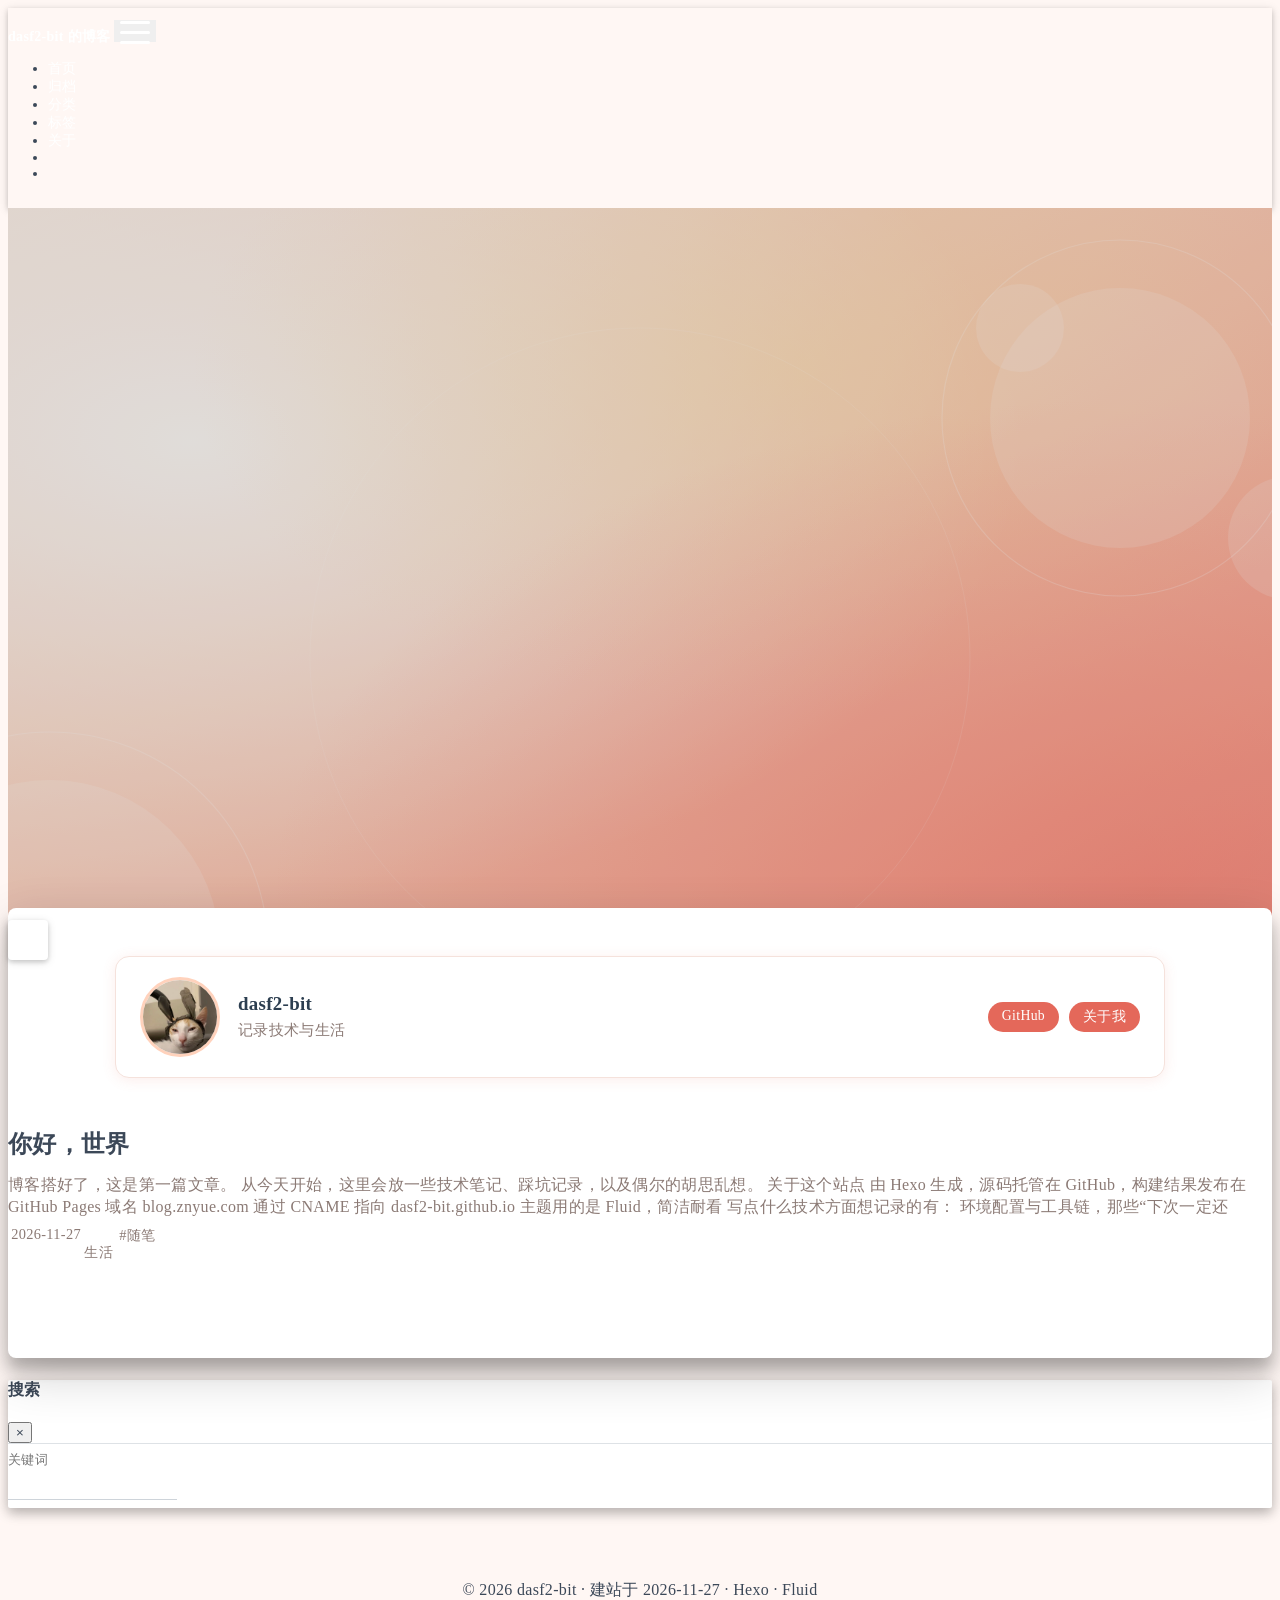
<file: index.html>
<!DOCTYPE html>
<html lang="zh-CN" data-default-color-scheme=auto>



<head>
  <meta charset="UTF-8">

  <link rel="apple-touch-icon" sizes="76x76" href="/img/fluid.png">
  <link rel="icon" href="/img/fluid.png">
  

  <meta name="viewport" content="width=device-width, initial-scale=1.0, maximum-scale=5.0, shrink-to-fit=no">
  <meta http-equiv="x-ua-compatible" content="ie=edge">
  
  <meta name="theme-color" content="#E4685A">
  <meta name="author" content="dasf2-bit">
  <meta name="keywords" content="">
  
    <meta property="og:type" content="website">
<meta property="og:title" content="dasf2-bit 的博客">
<meta property="og:url" content="https://blog.znyue.com/index.html">
<meta property="og:site_name" content="dasf2-bit 的博客">
<meta property="og:locale" content="zh_CN">
<meta property="article:author" content="dasf2-bit">
<meta name="twitter:card" content="summary_large_image">
  
  
  
  <title>dasf2-bit 的博客</title>

  <link  rel="stylesheet" href="https://lib.baomitu.com/twitter-bootstrap/4.6.1/css/bootstrap.min.css" />





<!-- 主题依赖的图标库，不要自行修改 -->
<!-- Do not modify the link that theme dependent icons -->

<link rel="stylesheet" href="//at.alicdn.com/t/c/font_1749284_5i9bdhy70f8.css">



<link rel="stylesheet" href="//at.alicdn.com/t/c/font_1736178_k526ubmyhba.css">


<link  rel="stylesheet" href="/css/main.css" />


  <link id="highlight-css" rel="stylesheet" href="/css/highlight.css" />
  
    <link id="highlight-css-dark" rel="stylesheet" href="/css/highlight-dark.css" />
  




  <script id="fluid-configs">
    var Fluid = window.Fluid || {};
    Fluid.ctx = Object.assign({}, Fluid.ctx)
    var CONFIG = {"hostname":"blog.znyue.com","root":"/","version":"1.9.9","typing":{"enable":true,"typeSpeed":70,"cursorChar":"_","loop":false,"scope":[]},"anchorjs":{"enable":true,"element":"h1,h2,h3,h4,h5,h6","placement":"left","visible":"hover","icon":""},"progressbar":{"enable":true,"height_px":3,"color":"#29d","options":{"showSpinner":false,"trickleSpeed":100}},"code_language":{"enable":true,"default":"TEXT"},"copy_btn":true,"image_caption":{"enable":true},"image_zoom":{"enable":true,"img_url_replace":["",""]},"toc":{"enable":true,"expand_all":true,"placement":"right","headingSelector":"h1,h2,h3,h4,h5,h6","collapseDepth":0},"lazyload":{"enable":true,"loading_img":"/img/loading.gif","onlypost":false,"offset_factor":2},"web_analytics":{"enable":false,"follow_dnt":true,"baidu":null,"google":{"measurement_id":null},"tencent":{"sid":null,"cid":null},"leancloud":{"app_id":null,"app_key":null,"server_url":null,"path":"window.location.pathname","ignore_local":false},"openkounter":{"server_url":"https://open-kounter.mintimate.cn","path":"window.location.pathname","ignore_local":false},"umami":{"src":null,"website_id":null,"domains":null,"start_time":"2024-01-01T00:00:00.000Z","token":null,"api_server":null}},"search_path":"/local-search.xml","include_content_in_search":true};

    if (CONFIG.web_analytics.follow_dnt) {
      var dntVal = navigator.doNotTrack || window.doNotTrack || navigator.msDoNotTrack;
      Fluid.ctx.dnt = dntVal && (dntVal.startsWith('1') || dntVal.startsWith('yes') || dntVal.startsWith('on'));
    }
  </script>
  <script  src="/js/utils.js" ></script>
  <script  src="/js/color-schema.js" ></script>
  


  
<meta name="generator" content="Hexo 8.1.2"></head>


<body>
  

  <header>
    

<div class="header-inner" style="height: 100vh;">
  <nav id="navbar" class="navbar fixed-top  navbar-expand-lg navbar-dark scrolling-navbar">
  <div class="container">
    <a class="navbar-brand" href="/">
      <strong>dasf2-bit 的博客</strong>
    </a>

    <button id="navbar-toggler-btn" class="navbar-toggler" type="button" data-toggle="collapse"
            data-target="#navbarSupportedContent"
            aria-controls="navbarSupportedContent" aria-expanded="false" aria-label="Toggle navigation">
      <div class="animated-icon"><span></span><span></span><span></span></div>
    </button>

    <!-- Collapsible content (desktop) -->
    <div class="collapse navbar-collapse" id="navbarSupportedContent">
      <ul class="navbar-nav ml-auto text-center">
        
          
          
          
          
            <li class="nav-item">
              <a class="nav-link" href="/" target="_self">
                <i class="iconfont icon-home-fill"></i>
                <span>首页</span>
              </a>
            </li>
          
        
          
          
          
          
            <li class="nav-item">
              <a class="nav-link" href="/archives/" target="_self">
                <i class="iconfont icon-archive-fill"></i>
                <span>归档</span>
              </a>
            </li>
          
        
          
          
          
          
            <li class="nav-item">
              <a class="nav-link" href="/categories/" target="_self">
                <i class="iconfont icon-category-fill"></i>
                <span>分类</span>
              </a>
            </li>
          
        
          
          
          
          
            <li class="nav-item">
              <a class="nav-link" href="/tags/" target="_self">
                <i class="iconfont icon-tags-fill"></i>
                <span>标签</span>
              </a>
            </li>
          
        
          
          
          
          
            <li class="nav-item">
              <a class="nav-link" href="/about/" target="_self">
                <i class="iconfont icon-user-fill"></i>
                <span>关于</span>
              </a>
            </li>
          
        
        
          <li class="nav-item" id="search-btn">
            <a class="nav-link" target="_self" href="javascript:;" data-toggle="modal" data-target="#modalSearch" aria-label="Search">
              <i class="iconfont icon-search"></i>
            </a>
          </li>
          
        
        
          <li class="nav-item" id="color-toggle-btn">
            <a class="nav-link" target="_self" href="javascript:;" aria-label="Color Toggle">
              <i class="iconfont icon-dark" id="color-toggle-icon"></i>
            </a>
          </li>
        
      </ul>
    </div>
  </div>
</nav>

<!-- Mobile grid menu overlay -->
<div id="mobile-grid-menu" class="d-lg-none">
  <div class="mobile-grid-menu-inner">
    <div class="container">
      <div class="row">
        
          
          
          
          
            <div class="col-4 mobile-grid-cell">
              <a href="/" target="_self">
                <div class="mobile-grid-item">
                  <i class="iconfont icon-home-fill"></i>
                  <span>首页</span>
                </div>
              </a>
            </div>
          
        
          
          
          
          
            <div class="col-4 mobile-grid-cell">
              <a href="/archives/" target="_self">
                <div class="mobile-grid-item">
                  <i class="iconfont icon-archive-fill"></i>
                  <span>归档</span>
                </div>
              </a>
            </div>
          
        
          
          
          
          
            <div class="col-4 mobile-grid-cell">
              <a href="/categories/" target="_self">
                <div class="mobile-grid-item">
                  <i class="iconfont icon-category-fill"></i>
                  <span>分类</span>
                </div>
              </a>
            </div>
          
        
          
          
          
          
            <div class="col-4 mobile-grid-cell">
              <a href="/tags/" target="_self">
                <div class="mobile-grid-item">
                  <i class="iconfont icon-tags-fill"></i>
                  <span>标签</span>
                </div>
              </a>
            </div>
          
        
          
          
          
          
            <div class="col-4 mobile-grid-cell">
              <a href="/about/" target="_self">
                <div class="mobile-grid-item">
                  <i class="iconfont icon-user-fill"></i>
                  <span>关于</span>
                </div>
              </a>
            </div>
          
        
        
          <div class="col-4 mobile-grid-cell" id="mobile-search-btn">
            <a href="javascript:;" data-toggle="modal" data-target="#modalSearch" aria-label="Search">
              <div class="mobile-grid-item">
                <i class="iconfont icon-search"></i>
                <span>搜索</span>
              </div>
            </a>
          </div>
        
        
          <div class="col-4 mobile-grid-cell" id="mobile-color-toggle-btn"
               data-label-light="开灯"
               data-label-dark="关灯">
            <a href="javascript:;" aria-label="Color Toggle">
              <div class="mobile-grid-item">
                <i class="iconfont icon-dark" id="mobile-color-toggle-icon"></i>
                <span id="mobile-color-toggle-label">关灯</span>
              </div>
            </a>
          </div>
        
      </div>
    </div>
  </div>
</div>

  

<div id="banner" class="banner" parallax=true
     style="background: url('/img/banner-peach.svg') no-repeat center center; background-size: cover;">
  <div class="full-bg-img">
    <div class="mask flex-center" style="background-color: rgba(0, 0, 0, 0.12)">
      <div class="banner-text text-center fade-in-up">
        <div class="h2">
          
            <span id="subtitle" data-typed-text="记录技术与生活"></span>
          
        </div>

        
      </div>

      
        <div class="scroll-down-bar">
          <i class="iconfont icon-arrowdown"></i>
        </div>
      
    </div>
  </div>
</div>



</div>

  </header>

  <main>
    
      <div class="container nopadding-x-md">
        <div id="board"
          style="margin-top: 0">
          
          <div class="container">
            <div class="row">
              <div class="col-12 col-md-10 m-auto">
                

<h1 style="display: none">dasf2-bit 的博客</h1>

<style>
  .profile-card {
    display: flex;
    align-items: center;
    gap: 18px;
    flex-wrap: wrap;
    background: #fff;
    border-radius: 14px;
    padding: 20px 24px;
    margin: 0 auto 22px;
    max-width: 1000px;
    box-shadow: 0 2px 14px rgba(228, 104, 90, 0.12);
    border: 1px solid #F5E2DC;
  }
  .profile-avatar {
    width: 74px;
    height: 74px;
    border-radius: 50%;
    object-fit: cover;
    border: 3px solid #FFD2BC;
    flex: 0 0 auto;
  }
  .profile-main { flex: 1 1 240px; min-width: 0; }
  .profile-name {
    font-size: 1.18rem;
    font-weight: 700;
    color: #2C3E50;
    margin-bottom: 4px;
  }
  .profile-intro {
    font-size: 0.92rem;
    color: #8B7A75;
    line-height: 1.5;
  }
  .profile-links { display: flex; gap: 10px; flex-wrap: wrap; }
  .profile-links a {
    display: inline-block;
    font-size: 0.86rem;
    padding: 6px 14px;
    border-radius: 999px;
    background: #E4685A;
    color: #fff !important;
    text-decoration: none !important;
    transition: background 0.2s ease;
  }
  .profile-links a:hover { background: #F08573; }
  html[data-user-color-scheme="dark"] .profile-card {
    background: #2A2020;
    border-color: #4A3632;
    box-shadow: 0 2px 14px rgba(0, 0, 0, 0.35);
  }
  html[data-user-color-scheme="dark"] .profile-name { color: #F3E4E0; }
  html[data-user-color-scheme="dark"] .profile-intro { color: #A79F9C; }
  @media (max-width: 575px) {
    .profile-card { padding: 16px; gap: 14px; }
    .profile-avatar { width: 60px; height: 60px; }
  }
</style>

<div class="profile-card">
  <img class="profile-avatar" src="/img/avatar-cat.jpg" srcset="/img/loading.gif" lazyload alt="avatar">
  <div class="profile-main">
    <div class="profile-name">dasf2-bit</div>
    <div class="profile-intro">记录技术与生活</div>
  </div>
  <div class="profile-links">
    <a href="https://github.com/dasf2-bit" target="_blank" rel="noopener noreferrer">GitHub</a>
    <a href="/about/">关于我</a>
  </div>
</div>


  <div class="row mx-auto index-card">
    
    
    <article class="col-12 col-md-12 mx-auto index-info">
      <h2 class="index-header">
        
        <a href="/2026/11/27/hello-world/" target="_self">
          你好，世界
        </a>
      </h2>

      
      <a class="index-excerpt index-excerpt__noimg" href="/2026/11/27/hello-world/" target="_self">
        <div>
          博客搭好了，这是第一篇文章。 从今天开始，这里会放一些技术笔记、踩坑记录，以及偶尔的胡思乱想。 关于这个站点 由 Hexo 生成，源码托管在 GitHub，构建结果发布在 GitHub Pages 域名 blog.znyue.com 通过 CNAME 指向 dasf2-bit.github.io 主题用的是 Fluid，简洁耐看  写点什么技术方面想记录的有：  环境配置与工具链，那些“下次一定还
        </div>
      </a>

      <div class="index-btm post-metas">
        
          <div class="post-meta mr-3">
            <i class="iconfont icon-date"></i>
            <time datetime="2026-11-27 12:50" pubdate>
              2026-11-27
            </time>
          </div>
        
        
          <div class="post-meta mr-3 d-flex align-items-center">
            <i class="iconfont icon-category"></i>
            

<span class="category-chains">
  
  
    
      <span class="category-chain">
        
  <a href="/categories/%E7%94%9F%E6%B4%BB/" class="category-chain-item">生活</a>
  
  

      </span>
    
  
</span>

          </div>
        
        
          <div class="post-meta">
            <i class="iconfont icon-tags"></i>
            
              <a href="/tags/%E9%9A%8F%E7%AC%94/">#随笔</a>
            
          </div>
        
      </div>
    </article>
  </div>





              </div>
            </div>
          </div>
        </div>
      </div>
    

    
      <a id="scroll-top-button" aria-label="TOP" href="#" role="button">
        <i class="iconfont icon-arrowup" aria-hidden="true"></i>
      </a>
    

    
      <div class="modal fade" id="modalSearch" tabindex="-1" role="dialog" aria-labelledby="ModalLabel"
     aria-hidden="true">
  <div class="modal-dialog modal-dialog-scrollable modal-lg" role="document">
    <div class="modal-content">
      <div class="modal-header text-center">
        <h4 class="modal-title w-100 font-weight-bold">搜索</h4>
        <button type="button" id="local-search-close" class="close" data-dismiss="modal" aria-label="Close">
          <span aria-hidden="true">&times;</span>
        </button>
      </div>
      <div class="modal-body mx-3">
        <div class="md-form mb-5">
          <input type="text" id="local-search-input" class="form-control validate">
          <label data-error="x" data-success="v" for="local-search-input">关键词</label>
        </div>
        <div class="list-group" id="local-search-result"></div>
      </div>
    </div>
  </div>
</div>

    

    
  </main>

  <footer>
    <div class="footer-inner">
  
    <div class="footer-content">
      <span>© 2026 dasf2-bit</span> · 建站于 2026-11-27 · <a href="https://hexo.io" target="_blank" rel="nofollow noopener">Hexo</a> · <a href="https://github.com/fluid-dev/hexo-theme-fluid" target="_blank" rel="nofollow noopener">Fluid</a>
    </div>
  
  
  
</div>

  </footer>

  <!-- Scripts -->
  
  <script  src="https://lib.baomitu.com/nprogress/0.2.0/nprogress.min.js" ></script>
  <link  rel="stylesheet" href="https://lib.baomitu.com/nprogress/0.2.0/nprogress.min.css" />

  <script>
    NProgress.configure({"showSpinner":false,"trickleSpeed":100})
    NProgress.start()
    window.addEventListener('load', function() {
      NProgress.done();
    })
  </script>


<script  src="https://lib.baomitu.com/jquery/3.6.4/jquery.min.js" ></script>
<script  src="https://lib.baomitu.com/twitter-bootstrap/4.6.1/js/bootstrap.min.js" ></script>
<script  src="/js/events.js" ></script>
<script  src="/js/plugins.js" ></script>


  <script  src="https://lib.baomitu.com/typed.js/2.0.12/typed.min.js" ></script>
  <script>
    (function (window, document) {
      var typing = Fluid.plugins.typing;
      var subtitle = document.getElementById('subtitle');
      if (!subtitle || !typing) {
        return;
      }
      var text = subtitle.getAttribute('data-typed-text');
      
        typing(text);
      
    })(window, document);
  </script>




  
    <script  src="/js/img-lazyload.js" ></script>
  




  <script  src="/js/local-search.js" ></script>





<!-- 主题的启动项，将它保持在最底部 -->
<!-- the boot of the theme, keep it at the bottom -->
<script  src="/js/boot.js" ></script>


  

  <noscript>
    <div class="noscript-warning">博客在允许 JavaScript 运行的环境下浏览效果更佳</div>
  </noscript>
</body>
</html>
</file>
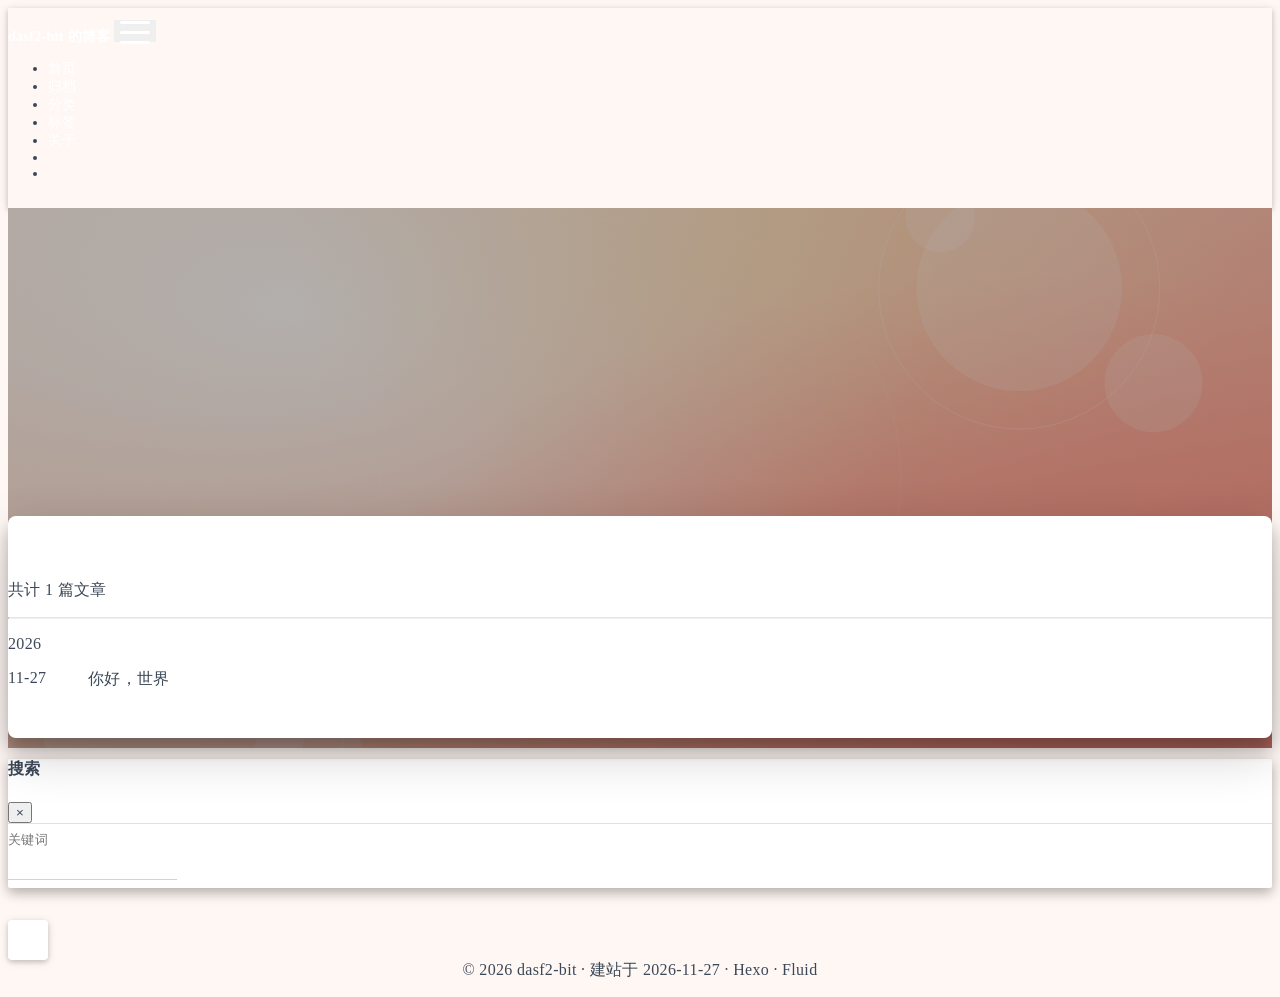
<file: archives/index.html>
<!DOCTYPE html>
<html lang="zh-CN" data-default-color-scheme=auto>



<head>
  <meta charset="UTF-8">

  <link rel="apple-touch-icon" sizes="76x76" href="/img/fluid.png">
  <link rel="icon" href="/img/fluid.png">
  

  <meta name="viewport" content="width=device-width, initial-scale=1.0, maximum-scale=5.0, shrink-to-fit=no">
  <meta http-equiv="x-ua-compatible" content="ie=edge">
  
  <meta name="theme-color" content="#E4685A">
  <meta name="author" content="dasf2-bit">
  <meta name="keywords" content="">
  
    <meta property="og:type" content="website">
<meta property="og:title" content="归档">
<meta property="og:url" content="https://blog.znyue.com/archives/index.html">
<meta property="og:site_name" content="dasf2-bit 的博客">
<meta property="og:locale" content="zh_CN">
<meta property="article:author" content="dasf2-bit">
<meta name="twitter:card" content="summary_large_image">
  
  
  
  <title>归档 - dasf2-bit 的博客</title>

  <link  rel="stylesheet" href="https://lib.baomitu.com/twitter-bootstrap/4.6.1/css/bootstrap.min.css" />





<!-- 主题依赖的图标库，不要自行修改 -->
<!-- Do not modify the link that theme dependent icons -->

<link rel="stylesheet" href="//at.alicdn.com/t/c/font_1749284_5i9bdhy70f8.css">



<link rel="stylesheet" href="//at.alicdn.com/t/c/font_1736178_k526ubmyhba.css">


<link  rel="stylesheet" href="/css/main.css" />


  <link id="highlight-css" rel="stylesheet" href="/css/highlight.css" />
  
    <link id="highlight-css-dark" rel="stylesheet" href="/css/highlight-dark.css" />
  




  <script id="fluid-configs">
    var Fluid = window.Fluid || {};
    Fluid.ctx = Object.assign({}, Fluid.ctx)
    var CONFIG = {"hostname":"blog.znyue.com","root":"/","version":"1.9.9","typing":{"enable":true,"typeSpeed":70,"cursorChar":"_","loop":false,"scope":[]},"anchorjs":{"enable":true,"element":"h1,h2,h3,h4,h5,h6","placement":"left","visible":"hover","icon":""},"progressbar":{"enable":true,"height_px":3,"color":"#29d","options":{"showSpinner":false,"trickleSpeed":100}},"code_language":{"enable":true,"default":"TEXT"},"copy_btn":true,"image_caption":{"enable":true},"image_zoom":{"enable":true,"img_url_replace":["",""]},"toc":{"enable":true,"expand_all":true,"placement":"right","headingSelector":"h1,h2,h3,h4,h5,h6","collapseDepth":0},"lazyload":{"enable":true,"loading_img":"/img/loading.gif","onlypost":false,"offset_factor":2},"web_analytics":{"enable":false,"follow_dnt":true,"baidu":null,"google":{"measurement_id":null},"tencent":{"sid":null,"cid":null},"leancloud":{"app_id":null,"app_key":null,"server_url":null,"path":"window.location.pathname","ignore_local":false},"openkounter":{"server_url":"https://open-kounter.mintimate.cn","path":"window.location.pathname","ignore_local":false},"umami":{"src":null,"website_id":null,"domains":null,"start_time":"2024-01-01T00:00:00.000Z","token":null,"api_server":null}},"search_path":"/local-search.xml","include_content_in_search":true};

    if (CONFIG.web_analytics.follow_dnt) {
      var dntVal = navigator.doNotTrack || window.doNotTrack || navigator.msDoNotTrack;
      Fluid.ctx.dnt = dntVal && (dntVal.startsWith('1') || dntVal.startsWith('yes') || dntVal.startsWith('on'));
    }
  </script>
  <script  src="/js/utils.js" ></script>
  <script  src="/js/color-schema.js" ></script>
  


  
<meta name="generator" content="Hexo 8.1.2"></head>


<body>
  

  <header>
    

<div class="header-inner" style="height: 60vh;">
  <nav id="navbar" class="navbar fixed-top  navbar-expand-lg navbar-dark scrolling-navbar">
  <div class="container">
    <a class="navbar-brand" href="/">
      <strong>dasf2-bit 的博客</strong>
    </a>

    <button id="navbar-toggler-btn" class="navbar-toggler" type="button" data-toggle="collapse"
            data-target="#navbarSupportedContent"
            aria-controls="navbarSupportedContent" aria-expanded="false" aria-label="Toggle navigation">
      <div class="animated-icon"><span></span><span></span><span></span></div>
    </button>

    <!-- Collapsible content (desktop) -->
    <div class="collapse navbar-collapse" id="navbarSupportedContent">
      <ul class="navbar-nav ml-auto text-center">
        
          
          
          
          
            <li class="nav-item">
              <a class="nav-link" href="/" target="_self">
                <i class="iconfont icon-home-fill"></i>
                <span>首页</span>
              </a>
            </li>
          
        
          
          
          
          
            <li class="nav-item">
              <a class="nav-link" href="/archives/" target="_self">
                <i class="iconfont icon-archive-fill"></i>
                <span>归档</span>
              </a>
            </li>
          
        
          
          
          
          
            <li class="nav-item">
              <a class="nav-link" href="/categories/" target="_self">
                <i class="iconfont icon-category-fill"></i>
                <span>分类</span>
              </a>
            </li>
          
        
          
          
          
          
            <li class="nav-item">
              <a class="nav-link" href="/tags/" target="_self">
                <i class="iconfont icon-tags-fill"></i>
                <span>标签</span>
              </a>
            </li>
          
        
          
          
          
          
            <li class="nav-item">
              <a class="nav-link" href="/about/" target="_self">
                <i class="iconfont icon-user-fill"></i>
                <span>关于</span>
              </a>
            </li>
          
        
        
          <li class="nav-item" id="search-btn">
            <a class="nav-link" target="_self" href="javascript:;" data-toggle="modal" data-target="#modalSearch" aria-label="Search">
              <i class="iconfont icon-search"></i>
            </a>
          </li>
          
        
        
          <li class="nav-item" id="color-toggle-btn">
            <a class="nav-link" target="_self" href="javascript:;" aria-label="Color Toggle">
              <i class="iconfont icon-dark" id="color-toggle-icon"></i>
            </a>
          </li>
        
      </ul>
    </div>
  </div>
</nav>

<!-- Mobile grid menu overlay -->
<div id="mobile-grid-menu" class="d-lg-none">
  <div class="mobile-grid-menu-inner">
    <div class="container">
      <div class="row">
        
          
          
          
          
            <div class="col-4 mobile-grid-cell">
              <a href="/" target="_self">
                <div class="mobile-grid-item">
                  <i class="iconfont icon-home-fill"></i>
                  <span>首页</span>
                </div>
              </a>
            </div>
          
        
          
          
          
          
            <div class="col-4 mobile-grid-cell">
              <a href="/archives/" target="_self">
                <div class="mobile-grid-item">
                  <i class="iconfont icon-archive-fill"></i>
                  <span>归档</span>
                </div>
              </a>
            </div>
          
        
          
          
          
          
            <div class="col-4 mobile-grid-cell">
              <a href="/categories/" target="_self">
                <div class="mobile-grid-item">
                  <i class="iconfont icon-category-fill"></i>
                  <span>分类</span>
                </div>
              </a>
            </div>
          
        
          
          
          
          
            <div class="col-4 mobile-grid-cell">
              <a href="/tags/" target="_self">
                <div class="mobile-grid-item">
                  <i class="iconfont icon-tags-fill"></i>
                  <span>标签</span>
                </div>
              </a>
            </div>
          
        
          
          
          
          
            <div class="col-4 mobile-grid-cell">
              <a href="/about/" target="_self">
                <div class="mobile-grid-item">
                  <i class="iconfont icon-user-fill"></i>
                  <span>关于</span>
                </div>
              </a>
            </div>
          
        
        
          <div class="col-4 mobile-grid-cell" id="mobile-search-btn">
            <a href="javascript:;" data-toggle="modal" data-target="#modalSearch" aria-label="Search">
              <div class="mobile-grid-item">
                <i class="iconfont icon-search"></i>
                <span>搜索</span>
              </div>
            </a>
          </div>
        
        
          <div class="col-4 mobile-grid-cell" id="mobile-color-toggle-btn"
               data-label-light="开灯"
               data-label-dark="关灯">
            <a href="javascript:;" aria-label="Color Toggle">
              <div class="mobile-grid-item">
                <i class="iconfont icon-dark" id="mobile-color-toggle-icon"></i>
                <span id="mobile-color-toggle-label">关灯</span>
              </div>
            </a>
          </div>
        
      </div>
    </div>
  </div>
</div>

  

<div id="banner" class="banner" parallax=true
     style="background: url('/img/banner-peach.svg') no-repeat center center; background-size: cover;">
  <div class="full-bg-img">
    <div class="mask flex-center" style="background-color: rgba(0, 0, 0, 0.3)">
      <div class="banner-text text-center fade-in-up">
        <div class="h2">
          
            <span id="subtitle" data-typed-text="归档"></span>
          
        </div>

        
      </div>

      
    </div>
  </div>
</div>



</div>

  </header>

  <main>
    
      <div class="container nopadding-x-md">
        <div id="board"
          >
          
          <div class="container">
            <div class="row">
              <div class="col-12 col-md-10 m-auto">
                

<div class="list-group">
  <p class="h4">共计 1 篇文章</p>
  <hr>
  
  
    
      
      <p class="h5">2026</p>
    
    <a href="/2026/11/27/hello-world/" class="list-group-item list-group-item-action">
      <time>11-27</time>
      <div class="list-group-item-title">你好，世界</div>
    </a>
  
</div>





              </div>
            </div>
          </div>
        </div>
      </div>
    

    
      <a id="scroll-top-button" aria-label="TOP" href="#" role="button">
        <i class="iconfont icon-arrowup" aria-hidden="true"></i>
      </a>
    

    
      <div class="modal fade" id="modalSearch" tabindex="-1" role="dialog" aria-labelledby="ModalLabel"
     aria-hidden="true">
  <div class="modal-dialog modal-dialog-scrollable modal-lg" role="document">
    <div class="modal-content">
      <div class="modal-header text-center">
        <h4 class="modal-title w-100 font-weight-bold">搜索</h4>
        <button type="button" id="local-search-close" class="close" data-dismiss="modal" aria-label="Close">
          <span aria-hidden="true">&times;</span>
        </button>
      </div>
      <div class="modal-body mx-3">
        <div class="md-form mb-5">
          <input type="text" id="local-search-input" class="form-control validate">
          <label data-error="x" data-success="v" for="local-search-input">关键词</label>
        </div>
        <div class="list-group" id="local-search-result"></div>
      </div>
    </div>
  </div>
</div>

    

    
  </main>

  <footer>
    <div class="footer-inner">
  
    <div class="footer-content">
      <span>© 2026 dasf2-bit</span> · 建站于 2026-11-27 · <a href="https://hexo.io" target="_blank" rel="nofollow noopener">Hexo</a> · <a href="https://github.com/fluid-dev/hexo-theme-fluid" target="_blank" rel="nofollow noopener">Fluid</a>
    </div>
  
  
  
</div>

  </footer>

  <!-- Scripts -->
  
  <script  src="https://lib.baomitu.com/nprogress/0.2.0/nprogress.min.js" ></script>
  <link  rel="stylesheet" href="https://lib.baomitu.com/nprogress/0.2.0/nprogress.min.css" />

  <script>
    NProgress.configure({"showSpinner":false,"trickleSpeed":100})
    NProgress.start()
    window.addEventListener('load', function() {
      NProgress.done();
    })
  </script>


<script  src="https://lib.baomitu.com/jquery/3.6.4/jquery.min.js" ></script>
<script  src="https://lib.baomitu.com/twitter-bootstrap/4.6.1/js/bootstrap.min.js" ></script>
<script  src="/js/events.js" ></script>
<script  src="/js/plugins.js" ></script>


  <script  src="https://lib.baomitu.com/typed.js/2.0.12/typed.min.js" ></script>
  <script>
    (function (window, document) {
      var typing = Fluid.plugins.typing;
      var subtitle = document.getElementById('subtitle');
      if (!subtitle || !typing) {
        return;
      }
      var text = subtitle.getAttribute('data-typed-text');
      
        typing(text);
      
    })(window, document);
  </script>




  
    <script  src="/js/img-lazyload.js" ></script>
  




  <script  src="/js/local-search.js" ></script>





<!-- 主题的启动项，将它保持在最底部 -->
<!-- the boot of the theme, keep it at the bottom -->
<script  src="/js/boot.js" ></script>


  

  <noscript>
    <div class="noscript-warning">博客在允许 JavaScript 运行的环境下浏览效果更佳</div>
  </noscript>
</body>
</html>
</file>
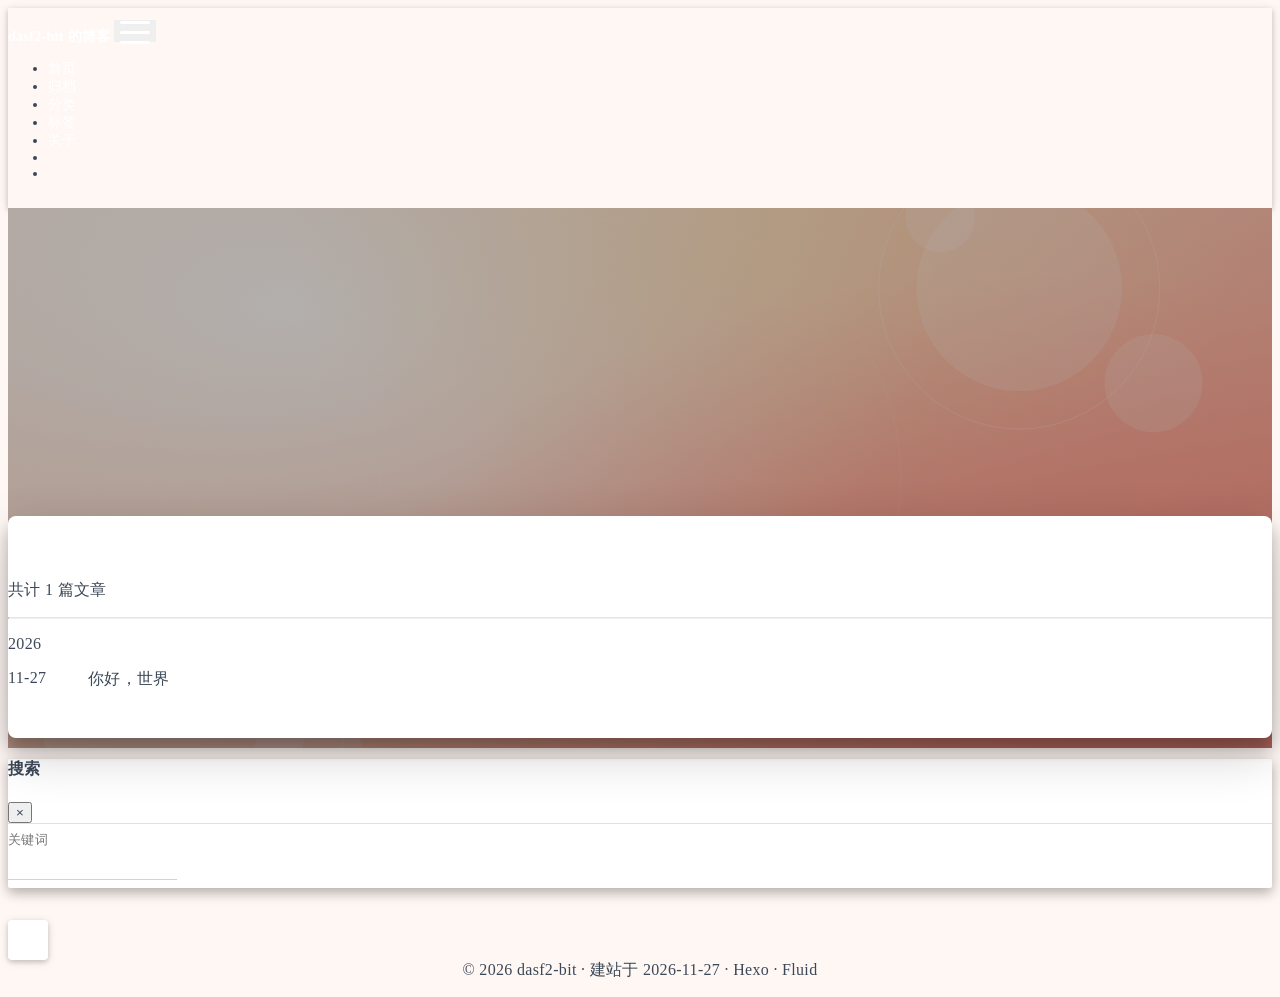
<file: archives/2026/index.html>
<!DOCTYPE html>
<html lang="zh-CN" data-default-color-scheme=auto>



<head>
  <meta charset="UTF-8">

  <link rel="apple-touch-icon" sizes="76x76" href="/img/fluid.png">
  <link rel="icon" href="/img/fluid.png">
  

  <meta name="viewport" content="width=device-width, initial-scale=1.0, maximum-scale=5.0, shrink-to-fit=no">
  <meta http-equiv="x-ua-compatible" content="ie=edge">
  
  <meta name="theme-color" content="#E4685A">
  <meta name="author" content="dasf2-bit">
  <meta name="keywords" content="">
  
    <meta property="og:type" content="website">
<meta property="og:title" content="归档">
<meta property="og:url" content="https://blog.znyue.com/archives/2026/index.html">
<meta property="og:site_name" content="dasf2-bit 的博客">
<meta property="og:locale" content="zh_CN">
<meta property="article:author" content="dasf2-bit">
<meta name="twitter:card" content="summary_large_image">
  
  
  
  <title>归档 - dasf2-bit 的博客</title>

  <link  rel="stylesheet" href="https://lib.baomitu.com/twitter-bootstrap/4.6.1/css/bootstrap.min.css" />





<!-- 主题依赖的图标库，不要自行修改 -->
<!-- Do not modify the link that theme dependent icons -->

<link rel="stylesheet" href="//at.alicdn.com/t/c/font_1749284_5i9bdhy70f8.css">



<link rel="stylesheet" href="//at.alicdn.com/t/c/font_1736178_k526ubmyhba.css">


<link  rel="stylesheet" href="/css/main.css" />


  <link id="highlight-css" rel="stylesheet" href="/css/highlight.css" />
  
    <link id="highlight-css-dark" rel="stylesheet" href="/css/highlight-dark.css" />
  




  <script id="fluid-configs">
    var Fluid = window.Fluid || {};
    Fluid.ctx = Object.assign({}, Fluid.ctx)
    var CONFIG = {"hostname":"blog.znyue.com","root":"/","version":"1.9.9","typing":{"enable":true,"typeSpeed":70,"cursorChar":"_","loop":false,"scope":[]},"anchorjs":{"enable":true,"element":"h1,h2,h3,h4,h5,h6","placement":"left","visible":"hover","icon":""},"progressbar":{"enable":true,"height_px":3,"color":"#29d","options":{"showSpinner":false,"trickleSpeed":100}},"code_language":{"enable":true,"default":"TEXT"},"copy_btn":true,"image_caption":{"enable":true},"image_zoom":{"enable":true,"img_url_replace":["",""]},"toc":{"enable":true,"expand_all":true,"placement":"right","headingSelector":"h1,h2,h3,h4,h5,h6","collapseDepth":0},"lazyload":{"enable":true,"loading_img":"/img/loading.gif","onlypost":false,"offset_factor":2},"web_analytics":{"enable":false,"follow_dnt":true,"baidu":null,"google":{"measurement_id":null},"tencent":{"sid":null,"cid":null},"leancloud":{"app_id":null,"app_key":null,"server_url":null,"path":"window.location.pathname","ignore_local":false},"openkounter":{"server_url":"https://open-kounter.mintimate.cn","path":"window.location.pathname","ignore_local":false},"umami":{"src":null,"website_id":null,"domains":null,"start_time":"2024-01-01T00:00:00.000Z","token":null,"api_server":null}},"search_path":"/local-search.xml","include_content_in_search":true};

    if (CONFIG.web_analytics.follow_dnt) {
      var dntVal = navigator.doNotTrack || window.doNotTrack || navigator.msDoNotTrack;
      Fluid.ctx.dnt = dntVal && (dntVal.startsWith('1') || dntVal.startsWith('yes') || dntVal.startsWith('on'));
    }
  </script>
  <script  src="/js/utils.js" ></script>
  <script  src="/js/color-schema.js" ></script>
  


  
<meta name="generator" content="Hexo 8.1.2"></head>


<body>
  

  <header>
    

<div class="header-inner" style="height: 60vh;">
  <nav id="navbar" class="navbar fixed-top  navbar-expand-lg navbar-dark scrolling-navbar">
  <div class="container">
    <a class="navbar-brand" href="/">
      <strong>dasf2-bit 的博客</strong>
    </a>

    <button id="navbar-toggler-btn" class="navbar-toggler" type="button" data-toggle="collapse"
            data-target="#navbarSupportedContent"
            aria-controls="navbarSupportedContent" aria-expanded="false" aria-label="Toggle navigation">
      <div class="animated-icon"><span></span><span></span><span></span></div>
    </button>

    <!-- Collapsible content (desktop) -->
    <div class="collapse navbar-collapse" id="navbarSupportedContent">
      <ul class="navbar-nav ml-auto text-center">
        
          
          
          
          
            <li class="nav-item">
              <a class="nav-link" href="/" target="_self">
                <i class="iconfont icon-home-fill"></i>
                <span>首页</span>
              </a>
            </li>
          
        
          
          
          
          
            <li class="nav-item">
              <a class="nav-link" href="/archives/" target="_self">
                <i class="iconfont icon-archive-fill"></i>
                <span>归档</span>
              </a>
            </li>
          
        
          
          
          
          
            <li class="nav-item">
              <a class="nav-link" href="/categories/" target="_self">
                <i class="iconfont icon-category-fill"></i>
                <span>分类</span>
              </a>
            </li>
          
        
          
          
          
          
            <li class="nav-item">
              <a class="nav-link" href="/tags/" target="_self">
                <i class="iconfont icon-tags-fill"></i>
                <span>标签</span>
              </a>
            </li>
          
        
          
          
          
          
            <li class="nav-item">
              <a class="nav-link" href="/about/" target="_self">
                <i class="iconfont icon-user-fill"></i>
                <span>关于</span>
              </a>
            </li>
          
        
        
          <li class="nav-item" id="search-btn">
            <a class="nav-link" target="_self" href="javascript:;" data-toggle="modal" data-target="#modalSearch" aria-label="Search">
              <i class="iconfont icon-search"></i>
            </a>
          </li>
          
        
        
          <li class="nav-item" id="color-toggle-btn">
            <a class="nav-link" target="_self" href="javascript:;" aria-label="Color Toggle">
              <i class="iconfont icon-dark" id="color-toggle-icon"></i>
            </a>
          </li>
        
      </ul>
    </div>
  </div>
</nav>

<!-- Mobile grid menu overlay -->
<div id="mobile-grid-menu" class="d-lg-none">
  <div class="mobile-grid-menu-inner">
    <div class="container">
      <div class="row">
        
          
          
          
          
            <div class="col-4 mobile-grid-cell">
              <a href="/" target="_self">
                <div class="mobile-grid-item">
                  <i class="iconfont icon-home-fill"></i>
                  <span>首页</span>
                </div>
              </a>
            </div>
          
        
          
          
          
          
            <div class="col-4 mobile-grid-cell">
              <a href="/archives/" target="_self">
                <div class="mobile-grid-item">
                  <i class="iconfont icon-archive-fill"></i>
                  <span>归档</span>
                </div>
              </a>
            </div>
          
        
          
          
          
          
            <div class="col-4 mobile-grid-cell">
              <a href="/categories/" target="_self">
                <div class="mobile-grid-item">
                  <i class="iconfont icon-category-fill"></i>
                  <span>分类</span>
                </div>
              </a>
            </div>
          
        
          
          
          
          
            <div class="col-4 mobile-grid-cell">
              <a href="/tags/" target="_self">
                <div class="mobile-grid-item">
                  <i class="iconfont icon-tags-fill"></i>
                  <span>标签</span>
                </div>
              </a>
            </div>
          
        
          
          
          
          
            <div class="col-4 mobile-grid-cell">
              <a href="/about/" target="_self">
                <div class="mobile-grid-item">
                  <i class="iconfont icon-user-fill"></i>
                  <span>关于</span>
                </div>
              </a>
            </div>
          
        
        
          <div class="col-4 mobile-grid-cell" id="mobile-search-btn">
            <a href="javascript:;" data-toggle="modal" data-target="#modalSearch" aria-label="Search">
              <div class="mobile-grid-item">
                <i class="iconfont icon-search"></i>
                <span>搜索</span>
              </div>
            </a>
          </div>
        
        
          <div class="col-4 mobile-grid-cell" id="mobile-color-toggle-btn"
               data-label-light="开灯"
               data-label-dark="关灯">
            <a href="javascript:;" aria-label="Color Toggle">
              <div class="mobile-grid-item">
                <i class="iconfont icon-dark" id="mobile-color-toggle-icon"></i>
                <span id="mobile-color-toggle-label">关灯</span>
              </div>
            </a>
          </div>
        
      </div>
    </div>
  </div>
</div>

  

<div id="banner" class="banner" parallax=true
     style="background: url('/img/banner-peach.svg') no-repeat center center; background-size: cover;">
  <div class="full-bg-img">
    <div class="mask flex-center" style="background-color: rgba(0, 0, 0, 0.3)">
      <div class="banner-text text-center fade-in-up">
        <div class="h2">
          
            <span id="subtitle" data-typed-text="归档"></span>
          
        </div>

        
      </div>

      
    </div>
  </div>
</div>



</div>

  </header>

  <main>
    
      <div class="container nopadding-x-md">
        <div id="board"
          >
          
          <div class="container">
            <div class="row">
              <div class="col-12 col-md-10 m-auto">
                

<div class="list-group">
  <p class="h4">共计 1 篇文章</p>
  <hr>
  
  
    
      
      <p class="h5">2026</p>
    
    <a href="/2026/11/27/hello-world/" class="list-group-item list-group-item-action">
      <time>11-27</time>
      <div class="list-group-item-title">你好，世界</div>
    </a>
  
</div>





              </div>
            </div>
          </div>
        </div>
      </div>
    

    
      <a id="scroll-top-button" aria-label="TOP" href="#" role="button">
        <i class="iconfont icon-arrowup" aria-hidden="true"></i>
      </a>
    

    
      <div class="modal fade" id="modalSearch" tabindex="-1" role="dialog" aria-labelledby="ModalLabel"
     aria-hidden="true">
  <div class="modal-dialog modal-dialog-scrollable modal-lg" role="document">
    <div class="modal-content">
      <div class="modal-header text-center">
        <h4 class="modal-title w-100 font-weight-bold">搜索</h4>
        <button type="button" id="local-search-close" class="close" data-dismiss="modal" aria-label="Close">
          <span aria-hidden="true">&times;</span>
        </button>
      </div>
      <div class="modal-body mx-3">
        <div class="md-form mb-5">
          <input type="text" id="local-search-input" class="form-control validate">
          <label data-error="x" data-success="v" for="local-search-input">关键词</label>
        </div>
        <div class="list-group" id="local-search-result"></div>
      </div>
    </div>
  </div>
</div>

    

    
  </main>

  <footer>
    <div class="footer-inner">
  
    <div class="footer-content">
      <span>© 2026 dasf2-bit</span> · 建站于 2026-11-27 · <a href="https://hexo.io" target="_blank" rel="nofollow noopener">Hexo</a> · <a href="https://github.com/fluid-dev/hexo-theme-fluid" target="_blank" rel="nofollow noopener">Fluid</a>
    </div>
  
  
  
</div>

  </footer>

  <!-- Scripts -->
  
  <script  src="https://lib.baomitu.com/nprogress/0.2.0/nprogress.min.js" ></script>
  <link  rel="stylesheet" href="https://lib.baomitu.com/nprogress/0.2.0/nprogress.min.css" />

  <script>
    NProgress.configure({"showSpinner":false,"trickleSpeed":100})
    NProgress.start()
    window.addEventListener('load', function() {
      NProgress.done();
    })
  </script>


<script  src="https://lib.baomitu.com/jquery/3.6.4/jquery.min.js" ></script>
<script  src="https://lib.baomitu.com/twitter-bootstrap/4.6.1/js/bootstrap.min.js" ></script>
<script  src="/js/events.js" ></script>
<script  src="/js/plugins.js" ></script>


  <script  src="https://lib.baomitu.com/typed.js/2.0.12/typed.min.js" ></script>
  <script>
    (function (window, document) {
      var typing = Fluid.plugins.typing;
      var subtitle = document.getElementById('subtitle');
      if (!subtitle || !typing) {
        return;
      }
      var text = subtitle.getAttribute('data-typed-text');
      
        typing(text);
      
    })(window, document);
  </script>




  
    <script  src="/js/img-lazyload.js" ></script>
  




  <script  src="/js/local-search.js" ></script>





<!-- 主题的启动项，将它保持在最底部 -->
<!-- the boot of the theme, keep it at the bottom -->
<script  src="/js/boot.js" ></script>


  

  <noscript>
    <div class="noscript-warning">博客在允许 JavaScript 运行的环境下浏览效果更佳</div>
  </noscript>
</body>
</html>
</file>
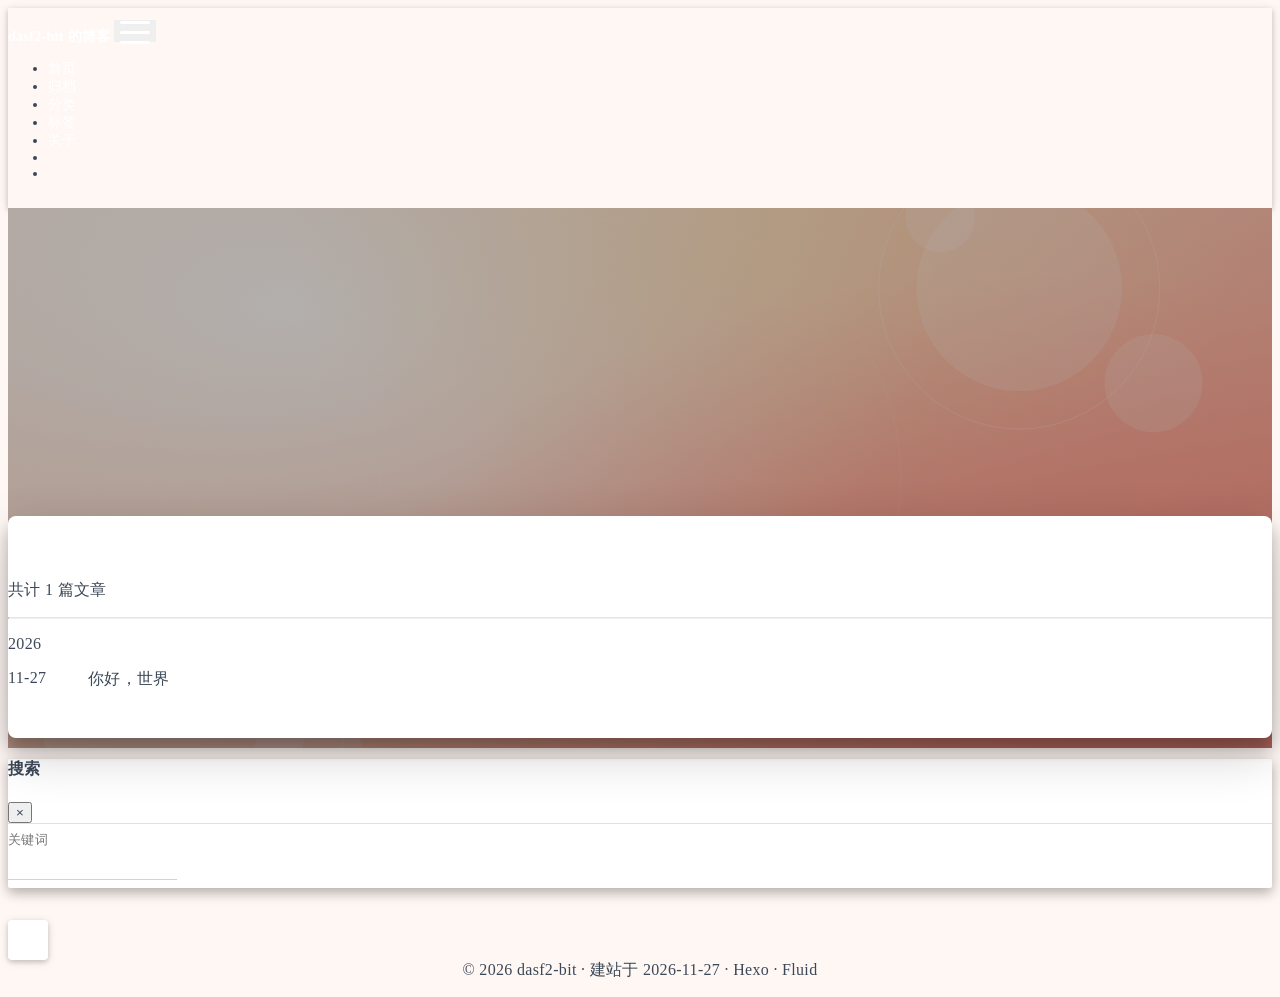
<file: categories/生活/index.html>
<!DOCTYPE html>
<html lang="zh-CN" data-default-color-scheme=auto>



<head>
  <meta charset="UTF-8">

  <link rel="apple-touch-icon" sizes="76x76" href="/img/fluid.png">
  <link rel="icon" href="/img/fluid.png">
  

  <meta name="viewport" content="width=device-width, initial-scale=1.0, maximum-scale=5.0, shrink-to-fit=no">
  <meta http-equiv="x-ua-compatible" content="ie=edge">
  
  <meta name="theme-color" content="#E4685A">
  <meta name="author" content="dasf2-bit">
  <meta name="keywords" content="">
  
    <meta property="og:type" content="website">
<meta property="og:title" content="分类 - 生活">
<meta property="og:url" content="https://blog.znyue.com/categories/%E7%94%9F%E6%B4%BB/index.html">
<meta property="og:site_name" content="dasf2-bit 的博客">
<meta property="og:locale" content="zh_CN">
<meta property="article:author" content="dasf2-bit">
<meta name="twitter:card" content="summary_large_image">
  
  
  
  <title>分类 - 生活 - dasf2-bit 的博客</title>

  <link  rel="stylesheet" href="https://lib.baomitu.com/twitter-bootstrap/4.6.1/css/bootstrap.min.css" />





<!-- 主题依赖的图标库，不要自行修改 -->
<!-- Do not modify the link that theme dependent icons -->

<link rel="stylesheet" href="//at.alicdn.com/t/c/font_1749284_5i9bdhy70f8.css">



<link rel="stylesheet" href="//at.alicdn.com/t/c/font_1736178_k526ubmyhba.css">


<link  rel="stylesheet" href="/css/main.css" />


  <link id="highlight-css" rel="stylesheet" href="/css/highlight.css" />
  
    <link id="highlight-css-dark" rel="stylesheet" href="/css/highlight-dark.css" />
  




  <script id="fluid-configs">
    var Fluid = window.Fluid || {};
    Fluid.ctx = Object.assign({}, Fluid.ctx)
    var CONFIG = {"hostname":"blog.znyue.com","root":"/","version":"1.9.9","typing":{"enable":true,"typeSpeed":70,"cursorChar":"_","loop":false,"scope":[]},"anchorjs":{"enable":true,"element":"h1,h2,h3,h4,h5,h6","placement":"left","visible":"hover","icon":""},"progressbar":{"enable":true,"height_px":3,"color":"#29d","options":{"showSpinner":false,"trickleSpeed":100}},"code_language":{"enable":true,"default":"TEXT"},"copy_btn":true,"image_caption":{"enable":true},"image_zoom":{"enable":true,"img_url_replace":["",""]},"toc":{"enable":true,"expand_all":true,"placement":"right","headingSelector":"h1,h2,h3,h4,h5,h6","collapseDepth":0},"lazyload":{"enable":true,"loading_img":"/img/loading.gif","onlypost":false,"offset_factor":2},"web_analytics":{"enable":false,"follow_dnt":true,"baidu":null,"google":{"measurement_id":null},"tencent":{"sid":null,"cid":null},"leancloud":{"app_id":null,"app_key":null,"server_url":null,"path":"window.location.pathname","ignore_local":false},"openkounter":{"server_url":"https://open-kounter.mintimate.cn","path":"window.location.pathname","ignore_local":false},"umami":{"src":null,"website_id":null,"domains":null,"start_time":"2024-01-01T00:00:00.000Z","token":null,"api_server":null}},"search_path":"/local-search.xml","include_content_in_search":true};

    if (CONFIG.web_analytics.follow_dnt) {
      var dntVal = navigator.doNotTrack || window.doNotTrack || navigator.msDoNotTrack;
      Fluid.ctx.dnt = dntVal && (dntVal.startsWith('1') || dntVal.startsWith('yes') || dntVal.startsWith('on'));
    }
  </script>
  <script  src="/js/utils.js" ></script>
  <script  src="/js/color-schema.js" ></script>
  


  
<meta name="generator" content="Hexo 8.1.2"></head>


<body>
  

  <header>
    

<div class="header-inner" style="height: 60vh;">
  <nav id="navbar" class="navbar fixed-top  navbar-expand-lg navbar-dark scrolling-navbar">
  <div class="container">
    <a class="navbar-brand" href="/">
      <strong>dasf2-bit 的博客</strong>
    </a>

    <button id="navbar-toggler-btn" class="navbar-toggler" type="button" data-toggle="collapse"
            data-target="#navbarSupportedContent"
            aria-controls="navbarSupportedContent" aria-expanded="false" aria-label="Toggle navigation">
      <div class="animated-icon"><span></span><span></span><span></span></div>
    </button>

    <!-- Collapsible content (desktop) -->
    <div class="collapse navbar-collapse" id="navbarSupportedContent">
      <ul class="navbar-nav ml-auto text-center">
        
          
          
          
          
            <li class="nav-item">
              <a class="nav-link" href="/" target="_self">
                <i class="iconfont icon-home-fill"></i>
                <span>首页</span>
              </a>
            </li>
          
        
          
          
          
          
            <li class="nav-item">
              <a class="nav-link" href="/archives/" target="_self">
                <i class="iconfont icon-archive-fill"></i>
                <span>归档</span>
              </a>
            </li>
          
        
          
          
          
          
            <li class="nav-item">
              <a class="nav-link" href="/categories/" target="_self">
                <i class="iconfont icon-category-fill"></i>
                <span>分类</span>
              </a>
            </li>
          
        
          
          
          
          
            <li class="nav-item">
              <a class="nav-link" href="/tags/" target="_self">
                <i class="iconfont icon-tags-fill"></i>
                <span>标签</span>
              </a>
            </li>
          
        
          
          
          
          
            <li class="nav-item">
              <a class="nav-link" href="/about/" target="_self">
                <i class="iconfont icon-user-fill"></i>
                <span>关于</span>
              </a>
            </li>
          
        
        
          <li class="nav-item" id="search-btn">
            <a class="nav-link" target="_self" href="javascript:;" data-toggle="modal" data-target="#modalSearch" aria-label="Search">
              <i class="iconfont icon-search"></i>
            </a>
          </li>
          
        
        
          <li class="nav-item" id="color-toggle-btn">
            <a class="nav-link" target="_self" href="javascript:;" aria-label="Color Toggle">
              <i class="iconfont icon-dark" id="color-toggle-icon"></i>
            </a>
          </li>
        
      </ul>
    </div>
  </div>
</nav>

<!-- Mobile grid menu overlay -->
<div id="mobile-grid-menu" class="d-lg-none">
  <div class="mobile-grid-menu-inner">
    <div class="container">
      <div class="row">
        
          
          
          
          
            <div class="col-4 mobile-grid-cell">
              <a href="/" target="_self">
                <div class="mobile-grid-item">
                  <i class="iconfont icon-home-fill"></i>
                  <span>首页</span>
                </div>
              </a>
            </div>
          
        
          
          
          
          
            <div class="col-4 mobile-grid-cell">
              <a href="/archives/" target="_self">
                <div class="mobile-grid-item">
                  <i class="iconfont icon-archive-fill"></i>
                  <span>归档</span>
                </div>
              </a>
            </div>
          
        
          
          
          
          
            <div class="col-4 mobile-grid-cell">
              <a href="/categories/" target="_self">
                <div class="mobile-grid-item">
                  <i class="iconfont icon-category-fill"></i>
                  <span>分类</span>
                </div>
              </a>
            </div>
          
        
          
          
          
          
            <div class="col-4 mobile-grid-cell">
              <a href="/tags/" target="_self">
                <div class="mobile-grid-item">
                  <i class="iconfont icon-tags-fill"></i>
                  <span>标签</span>
                </div>
              </a>
            </div>
          
        
          
          
          
          
            <div class="col-4 mobile-grid-cell">
              <a href="/about/" target="_self">
                <div class="mobile-grid-item">
                  <i class="iconfont icon-user-fill"></i>
                  <span>关于</span>
                </div>
              </a>
            </div>
          
        
        
          <div class="col-4 mobile-grid-cell" id="mobile-search-btn">
            <a href="javascript:;" data-toggle="modal" data-target="#modalSearch" aria-label="Search">
              <div class="mobile-grid-item">
                <i class="iconfont icon-search"></i>
                <span>搜索</span>
              </div>
            </a>
          </div>
        
        
          <div class="col-4 mobile-grid-cell" id="mobile-color-toggle-btn"
               data-label-light="开灯"
               data-label-dark="关灯">
            <a href="javascript:;" aria-label="Color Toggle">
              <div class="mobile-grid-item">
                <i class="iconfont icon-dark" id="mobile-color-toggle-icon"></i>
                <span id="mobile-color-toggle-label">关灯</span>
              </div>
            </a>
          </div>
        
      </div>
    </div>
  </div>
</div>

  

<div id="banner" class="banner" parallax=true
     style="background: url('/img/banner-peach.svg') no-repeat center center; background-size: cover;">
  <div class="full-bg-img">
    <div class="mask flex-center" style="background-color: rgba(0, 0, 0, 0.3)">
      <div class="banner-text text-center fade-in-up">
        <div class="h2">
          
            <span id="subtitle" data-typed-text="分类 - 生活"></span>
          
        </div>

        
      </div>

      
    </div>
  </div>
</div>



</div>

  </header>

  <main>
    
      <div class="container nopadding-x-md">
        <div id="board"
          >
          
          <div class="container">
            <div class="row">
              <div class="col-12 col-md-10 m-auto">
                

<div class="list-group">
  <p class="h4">共计 1 篇文章</p>
  <hr>
  
  
    
      
      <p class="h5">2026</p>
    
    <a href="/2026/11/27/hello-world/" class="list-group-item list-group-item-action">
      <time>11-27</time>
      <div class="list-group-item-title">你好，世界</div>
    </a>
  
</div>





              </div>
            </div>
          </div>
        </div>
      </div>
    

    
      <a id="scroll-top-button" aria-label="TOP" href="#" role="button">
        <i class="iconfont icon-arrowup" aria-hidden="true"></i>
      </a>
    

    
      <div class="modal fade" id="modalSearch" tabindex="-1" role="dialog" aria-labelledby="ModalLabel"
     aria-hidden="true">
  <div class="modal-dialog modal-dialog-scrollable modal-lg" role="document">
    <div class="modal-content">
      <div class="modal-header text-center">
        <h4 class="modal-title w-100 font-weight-bold">搜索</h4>
        <button type="button" id="local-search-close" class="close" data-dismiss="modal" aria-label="Close">
          <span aria-hidden="true">&times;</span>
        </button>
      </div>
      <div class="modal-body mx-3">
        <div class="md-form mb-5">
          <input type="text" id="local-search-input" class="form-control validate">
          <label data-error="x" data-success="v" for="local-search-input">关键词</label>
        </div>
        <div class="list-group" id="local-search-result"></div>
      </div>
    </div>
  </div>
</div>

    

    
  </main>

  <footer>
    <div class="footer-inner">
  
    <div class="footer-content">
      <span>© 2026 dasf2-bit</span> · 建站于 2026-11-27 · <a href="https://hexo.io" target="_blank" rel="nofollow noopener">Hexo</a> · <a href="https://github.com/fluid-dev/hexo-theme-fluid" target="_blank" rel="nofollow noopener">Fluid</a>
    </div>
  
  
  
</div>

  </footer>

  <!-- Scripts -->
  
  <script  src="https://lib.baomitu.com/nprogress/0.2.0/nprogress.min.js" ></script>
  <link  rel="stylesheet" href="https://lib.baomitu.com/nprogress/0.2.0/nprogress.min.css" />

  <script>
    NProgress.configure({"showSpinner":false,"trickleSpeed":100})
    NProgress.start()
    window.addEventListener('load', function() {
      NProgress.done();
    })
  </script>


<script  src="https://lib.baomitu.com/jquery/3.6.4/jquery.min.js" ></script>
<script  src="https://lib.baomitu.com/twitter-bootstrap/4.6.1/js/bootstrap.min.js" ></script>
<script  src="/js/events.js" ></script>
<script  src="/js/plugins.js" ></script>


  <script  src="https://lib.baomitu.com/typed.js/2.0.12/typed.min.js" ></script>
  <script>
    (function (window, document) {
      var typing = Fluid.plugins.typing;
      var subtitle = document.getElementById('subtitle');
      if (!subtitle || !typing) {
        return;
      }
      var text = subtitle.getAttribute('data-typed-text');
      
        typing(text);
      
    })(window, document);
  </script>




  
    <script  src="/js/img-lazyload.js" ></script>
  




  <script  src="/js/local-search.js" ></script>





<!-- 主题的启动项，将它保持在最底部 -->
<!-- the boot of the theme, keep it at the bottom -->
<script  src="/js/boot.js" ></script>


  

  <noscript>
    <div class="noscript-warning">博客在允许 JavaScript 运行的环境下浏览效果更佳</div>
  </noscript>
</body>
</html>
</file>
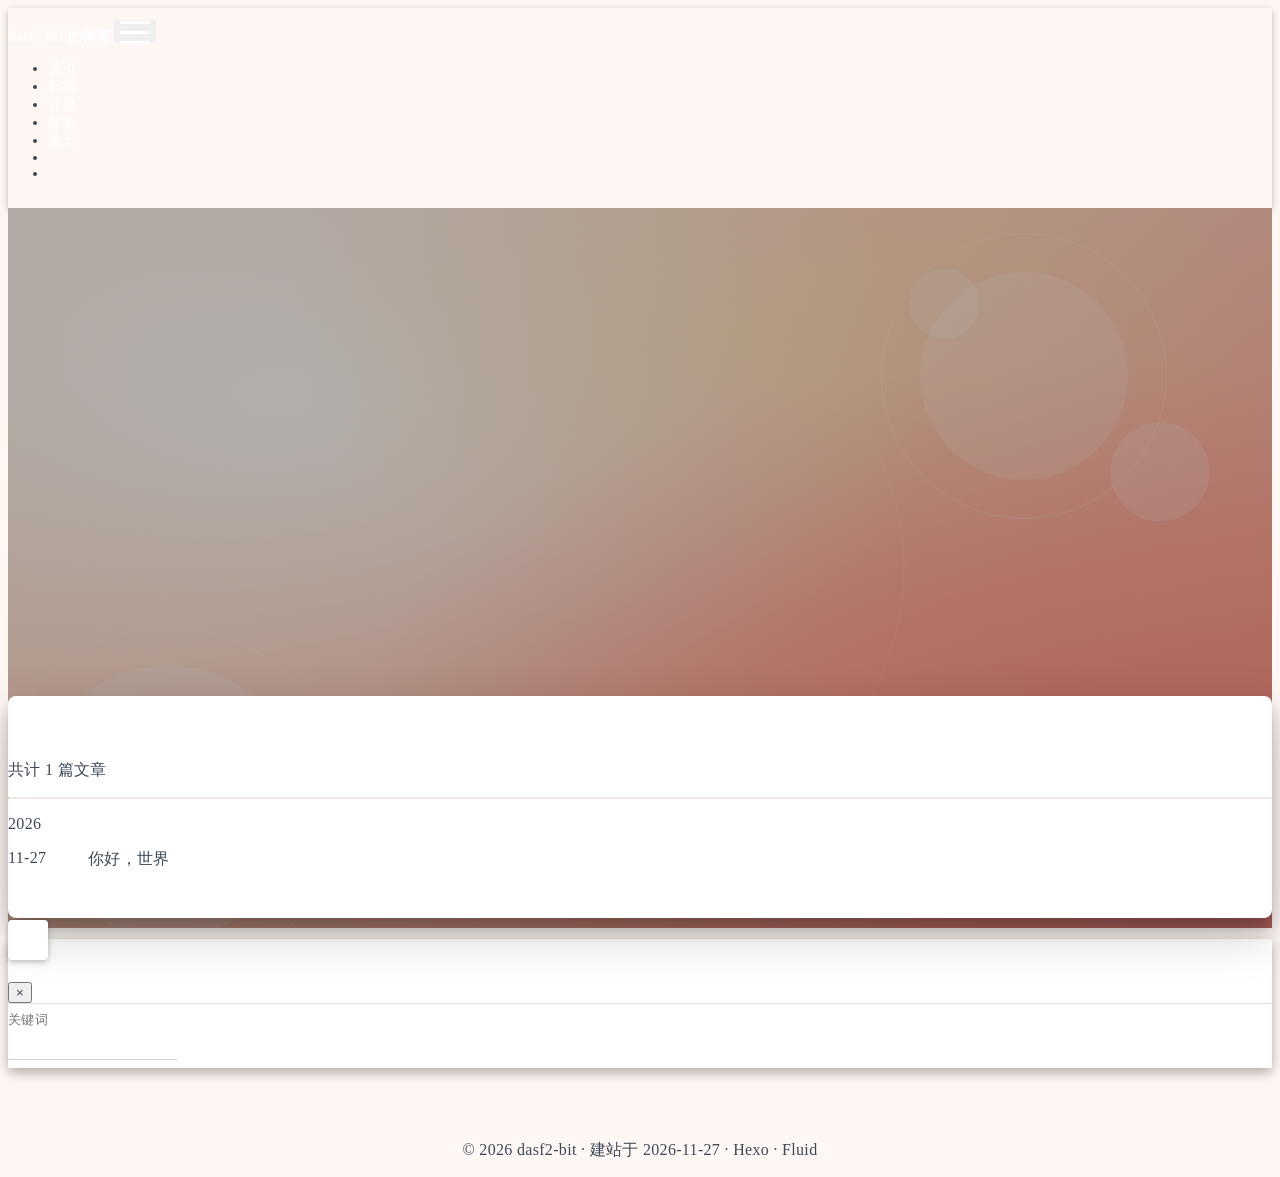
<file: tags/随笔/index.html>
<!DOCTYPE html>
<html lang="zh-CN" data-default-color-scheme=auto>



<head>
  <meta charset="UTF-8">

  <link rel="apple-touch-icon" sizes="76x76" href="/img/fluid.png">
  <link rel="icon" href="/img/fluid.png">
  

  <meta name="viewport" content="width=device-width, initial-scale=1.0, maximum-scale=5.0, shrink-to-fit=no">
  <meta http-equiv="x-ua-compatible" content="ie=edge">
  
  <meta name="theme-color" content="#E4685A">
  <meta name="author" content="dasf2-bit">
  <meta name="keywords" content="">
  
    <meta property="og:type" content="website">
<meta property="og:title" content="标签 - 随笔">
<meta property="og:url" content="https://blog.znyue.com/tags/%E9%9A%8F%E7%AC%94/index.html">
<meta property="og:site_name" content="dasf2-bit 的博客">
<meta property="og:locale" content="zh_CN">
<meta property="article:author" content="dasf2-bit">
<meta name="twitter:card" content="summary_large_image">
  
  
  
  <title>标签 - 随笔 - dasf2-bit 的博客</title>

  <link  rel="stylesheet" href="https://lib.baomitu.com/twitter-bootstrap/4.6.1/css/bootstrap.min.css" />





<!-- 主题依赖的图标库，不要自行修改 -->
<!-- Do not modify the link that theme dependent icons -->

<link rel="stylesheet" href="//at.alicdn.com/t/c/font_1749284_5i9bdhy70f8.css">



<link rel="stylesheet" href="//at.alicdn.com/t/c/font_1736178_k526ubmyhba.css">


<link  rel="stylesheet" href="/css/main.css" />


  <link id="highlight-css" rel="stylesheet" href="/css/highlight.css" />
  
    <link id="highlight-css-dark" rel="stylesheet" href="/css/highlight-dark.css" />
  




  <script id="fluid-configs">
    var Fluid = window.Fluid || {};
    Fluid.ctx = Object.assign({}, Fluid.ctx)
    var CONFIG = {"hostname":"blog.znyue.com","root":"/","version":"1.9.9","typing":{"enable":true,"typeSpeed":70,"cursorChar":"_","loop":false,"scope":[]},"anchorjs":{"enable":true,"element":"h1,h2,h3,h4,h5,h6","placement":"left","visible":"hover","icon":""},"progressbar":{"enable":true,"height_px":3,"color":"#29d","options":{"showSpinner":false,"trickleSpeed":100}},"code_language":{"enable":true,"default":"TEXT"},"copy_btn":true,"image_caption":{"enable":true},"image_zoom":{"enable":true,"img_url_replace":["",""]},"toc":{"enable":true,"expand_all":true,"placement":"right","headingSelector":"h1,h2,h3,h4,h5,h6","collapseDepth":0},"lazyload":{"enable":true,"loading_img":"/img/loading.gif","onlypost":false,"offset_factor":2},"web_analytics":{"enable":false,"follow_dnt":true,"baidu":null,"google":{"measurement_id":null},"tencent":{"sid":null,"cid":null},"leancloud":{"app_id":null,"app_key":null,"server_url":null,"path":"window.location.pathname","ignore_local":false},"openkounter":{"server_url":"https://open-kounter.mintimate.cn","path":"window.location.pathname","ignore_local":false},"umami":{"src":null,"website_id":null,"domains":null,"start_time":"2024-01-01T00:00:00.000Z","token":null,"api_server":null}},"search_path":"/local-search.xml","include_content_in_search":true};

    if (CONFIG.web_analytics.follow_dnt) {
      var dntVal = navigator.doNotTrack || window.doNotTrack || navigator.msDoNotTrack;
      Fluid.ctx.dnt = dntVal && (dntVal.startsWith('1') || dntVal.startsWith('yes') || dntVal.startsWith('on'));
    }
  </script>
  <script  src="/js/utils.js" ></script>
  <script  src="/js/color-schema.js" ></script>
  


  
<meta name="generator" content="Hexo 8.1.2"></head>


<body>
  

  <header>
    

<div class="header-inner" style="height: 80vh;">
  <nav id="navbar" class="navbar fixed-top  navbar-expand-lg navbar-dark scrolling-navbar">
  <div class="container">
    <a class="navbar-brand" href="/">
      <strong>dasf2-bit 的博客</strong>
    </a>

    <button id="navbar-toggler-btn" class="navbar-toggler" type="button" data-toggle="collapse"
            data-target="#navbarSupportedContent"
            aria-controls="navbarSupportedContent" aria-expanded="false" aria-label="Toggle navigation">
      <div class="animated-icon"><span></span><span></span><span></span></div>
    </button>

    <!-- Collapsible content (desktop) -->
    <div class="collapse navbar-collapse" id="navbarSupportedContent">
      <ul class="navbar-nav ml-auto text-center">
        
          
          
          
          
            <li class="nav-item">
              <a class="nav-link" href="/" target="_self">
                <i class="iconfont icon-home-fill"></i>
                <span>首页</span>
              </a>
            </li>
          
        
          
          
          
          
            <li class="nav-item">
              <a class="nav-link" href="/archives/" target="_self">
                <i class="iconfont icon-archive-fill"></i>
                <span>归档</span>
              </a>
            </li>
          
        
          
          
          
          
            <li class="nav-item">
              <a class="nav-link" href="/categories/" target="_self">
                <i class="iconfont icon-category-fill"></i>
                <span>分类</span>
              </a>
            </li>
          
        
          
          
          
          
            <li class="nav-item">
              <a class="nav-link" href="/tags/" target="_self">
                <i class="iconfont icon-tags-fill"></i>
                <span>标签</span>
              </a>
            </li>
          
        
          
          
          
          
            <li class="nav-item">
              <a class="nav-link" href="/about/" target="_self">
                <i class="iconfont icon-user-fill"></i>
                <span>关于</span>
              </a>
            </li>
          
        
        
          <li class="nav-item" id="search-btn">
            <a class="nav-link" target="_self" href="javascript:;" data-toggle="modal" data-target="#modalSearch" aria-label="Search">
              <i class="iconfont icon-search"></i>
            </a>
          </li>
          
        
        
          <li class="nav-item" id="color-toggle-btn">
            <a class="nav-link" target="_self" href="javascript:;" aria-label="Color Toggle">
              <i class="iconfont icon-dark" id="color-toggle-icon"></i>
            </a>
          </li>
        
      </ul>
    </div>
  </div>
</nav>

<!-- Mobile grid menu overlay -->
<div id="mobile-grid-menu" class="d-lg-none">
  <div class="mobile-grid-menu-inner">
    <div class="container">
      <div class="row">
        
          
          
          
          
            <div class="col-4 mobile-grid-cell">
              <a href="/" target="_self">
                <div class="mobile-grid-item">
                  <i class="iconfont icon-home-fill"></i>
                  <span>首页</span>
                </div>
              </a>
            </div>
          
        
          
          
          
          
            <div class="col-4 mobile-grid-cell">
              <a href="/archives/" target="_self">
                <div class="mobile-grid-item">
                  <i class="iconfont icon-archive-fill"></i>
                  <span>归档</span>
                </div>
              </a>
            </div>
          
        
          
          
          
          
            <div class="col-4 mobile-grid-cell">
              <a href="/categories/" target="_self">
                <div class="mobile-grid-item">
                  <i class="iconfont icon-category-fill"></i>
                  <span>分类</span>
                </div>
              </a>
            </div>
          
        
          
          
          
          
            <div class="col-4 mobile-grid-cell">
              <a href="/tags/" target="_self">
                <div class="mobile-grid-item">
                  <i class="iconfont icon-tags-fill"></i>
                  <span>标签</span>
                </div>
              </a>
            </div>
          
        
          
          
          
          
            <div class="col-4 mobile-grid-cell">
              <a href="/about/" target="_self">
                <div class="mobile-grid-item">
                  <i class="iconfont icon-user-fill"></i>
                  <span>关于</span>
                </div>
              </a>
            </div>
          
        
        
          <div class="col-4 mobile-grid-cell" id="mobile-search-btn">
            <a href="javascript:;" data-toggle="modal" data-target="#modalSearch" aria-label="Search">
              <div class="mobile-grid-item">
                <i class="iconfont icon-search"></i>
                <span>搜索</span>
              </div>
            </a>
          </div>
        
        
          <div class="col-4 mobile-grid-cell" id="mobile-color-toggle-btn"
               data-label-light="开灯"
               data-label-dark="关灯">
            <a href="javascript:;" aria-label="Color Toggle">
              <div class="mobile-grid-item">
                <i class="iconfont icon-dark" id="mobile-color-toggle-icon"></i>
                <span id="mobile-color-toggle-label">关灯</span>
              </div>
            </a>
          </div>
        
      </div>
    </div>
  </div>
</div>

  

<div id="banner" class="banner" parallax=true
     style="background: url('/img/banner-peach.svg') no-repeat center center; background-size: cover;">
  <div class="full-bg-img">
    <div class="mask flex-center" style="background-color: rgba(0, 0, 0, 0.3)">
      <div class="banner-text text-center fade-in-up">
        <div class="h2">
          
            <span id="subtitle" data-typed-text="标签 - 随笔"></span>
          
        </div>

        
      </div>

      
        <div class="scroll-down-bar">
          <i class="iconfont icon-arrowdown"></i>
        </div>
      
    </div>
  </div>
</div>



</div>

  </header>

  <main>
    
      <div class="container nopadding-x-md">
        <div id="board"
          >
          
          <div class="container">
            <div class="row">
              <div class="col-12 col-md-10 m-auto">
                

<div class="list-group">
  <p class="h4">共计 1 篇文章</p>
  <hr>
  
  
    
      
      <p class="h5">2026</p>
    
    <a href="/2026/11/27/hello-world/" class="list-group-item list-group-item-action">
      <time>11-27</time>
      <div class="list-group-item-title">你好，世界</div>
    </a>
  
</div>





              </div>
            </div>
          </div>
        </div>
      </div>
    

    
      <a id="scroll-top-button" aria-label="TOP" href="#" role="button">
        <i class="iconfont icon-arrowup" aria-hidden="true"></i>
      </a>
    

    
      <div class="modal fade" id="modalSearch" tabindex="-1" role="dialog" aria-labelledby="ModalLabel"
     aria-hidden="true">
  <div class="modal-dialog modal-dialog-scrollable modal-lg" role="document">
    <div class="modal-content">
      <div class="modal-header text-center">
        <h4 class="modal-title w-100 font-weight-bold">搜索</h4>
        <button type="button" id="local-search-close" class="close" data-dismiss="modal" aria-label="Close">
          <span aria-hidden="true">&times;</span>
        </button>
      </div>
      <div class="modal-body mx-3">
        <div class="md-form mb-5">
          <input type="text" id="local-search-input" class="form-control validate">
          <label data-error="x" data-success="v" for="local-search-input">关键词</label>
        </div>
        <div class="list-group" id="local-search-result"></div>
      </div>
    </div>
  </div>
</div>

    

    
  </main>

  <footer>
    <div class="footer-inner">
  
    <div class="footer-content">
      <span>© 2026 dasf2-bit</span> · 建站于 2026-11-27 · <a href="https://hexo.io" target="_blank" rel="nofollow noopener">Hexo</a> · <a href="https://github.com/fluid-dev/hexo-theme-fluid" target="_blank" rel="nofollow noopener">Fluid</a>
    </div>
  
  
  
</div>

  </footer>

  <!-- Scripts -->
  
  <script  src="https://lib.baomitu.com/nprogress/0.2.0/nprogress.min.js" ></script>
  <link  rel="stylesheet" href="https://lib.baomitu.com/nprogress/0.2.0/nprogress.min.css" />

  <script>
    NProgress.configure({"showSpinner":false,"trickleSpeed":100})
    NProgress.start()
    window.addEventListener('load', function() {
      NProgress.done();
    })
  </script>


<script  src="https://lib.baomitu.com/jquery/3.6.4/jquery.min.js" ></script>
<script  src="https://lib.baomitu.com/twitter-bootstrap/4.6.1/js/bootstrap.min.js" ></script>
<script  src="/js/events.js" ></script>
<script  src="/js/plugins.js" ></script>


  <script  src="https://lib.baomitu.com/typed.js/2.0.12/typed.min.js" ></script>
  <script>
    (function (window, document) {
      var typing = Fluid.plugins.typing;
      var subtitle = document.getElementById('subtitle');
      if (!subtitle || !typing) {
        return;
      }
      var text = subtitle.getAttribute('data-typed-text');
      
        typing(text);
      
    })(window, document);
  </script>




  
    <script  src="/js/img-lazyload.js" ></script>
  




  <script  src="/js/local-search.js" ></script>





<!-- 主题的启动项，将它保持在最底部 -->
<!-- the boot of the theme, keep it at the bottom -->
<script  src="/js/boot.js" ></script>


  

  <noscript>
    <div class="noscript-warning">博客在允许 JavaScript 运行的环境下浏览效果更佳</div>
  </noscript>
</body>
</html>
</file>
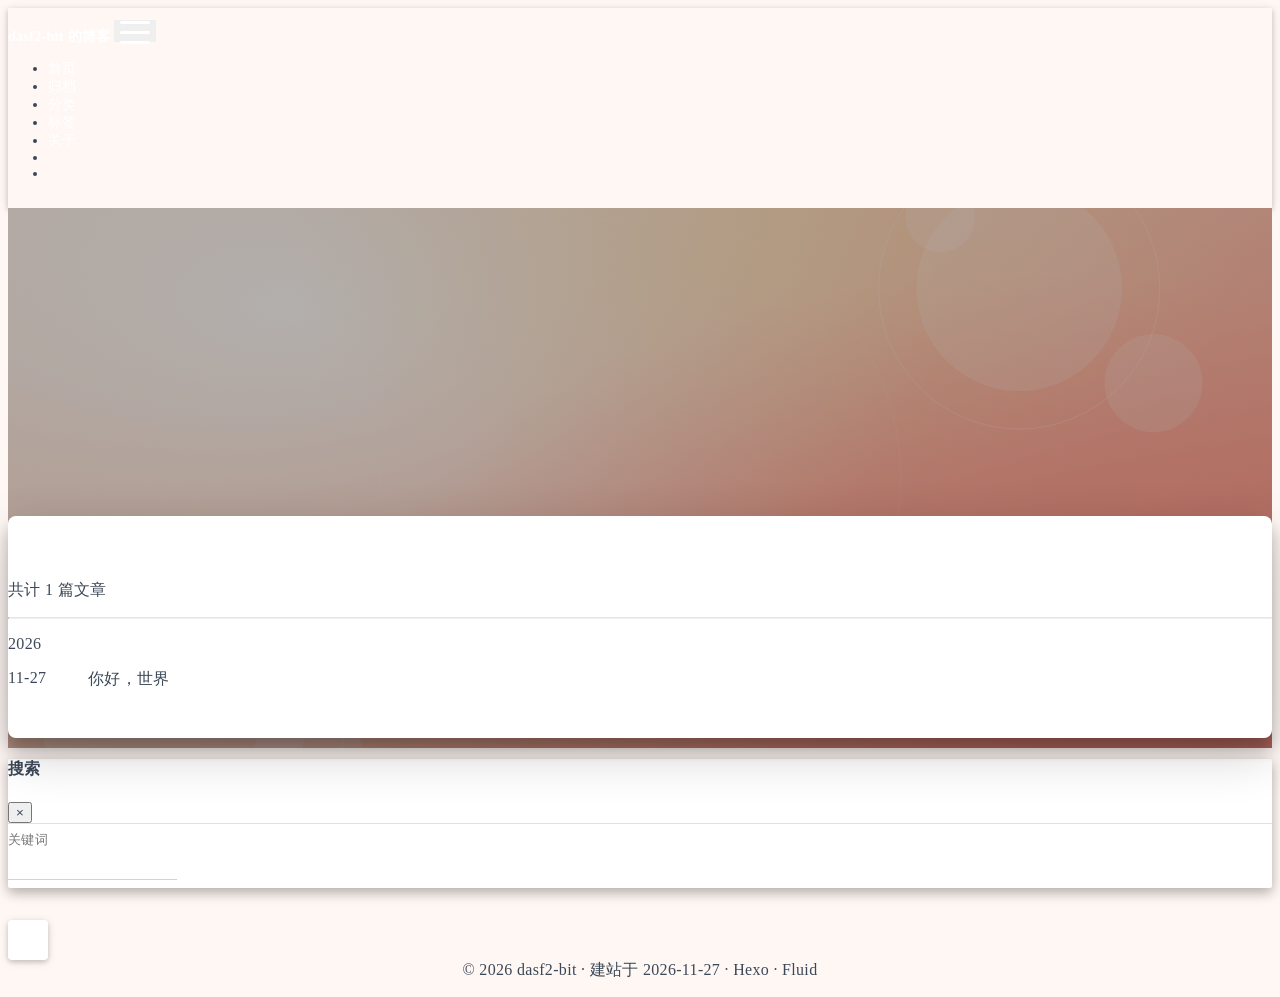
<file: archives/2026/11/index.html>
<!DOCTYPE html>
<html lang="zh-CN" data-default-color-scheme=auto>



<head>
  <meta charset="UTF-8">

  <link rel="apple-touch-icon" sizes="76x76" href="/img/fluid.png">
  <link rel="icon" href="/img/fluid.png">
  

  <meta name="viewport" content="width=device-width, initial-scale=1.0, maximum-scale=5.0, shrink-to-fit=no">
  <meta http-equiv="x-ua-compatible" content="ie=edge">
  
  <meta name="theme-color" content="#E4685A">
  <meta name="author" content="dasf2-bit">
  <meta name="keywords" content="">
  
    <meta property="og:type" content="website">
<meta property="og:title" content="归档">
<meta property="og:url" content="https://blog.znyue.com/archives/2026/11/index.html">
<meta property="og:site_name" content="dasf2-bit 的博客">
<meta property="og:locale" content="zh_CN">
<meta property="article:author" content="dasf2-bit">
<meta name="twitter:card" content="summary_large_image">
  
  
  
  <title>归档 - dasf2-bit 的博客</title>

  <link  rel="stylesheet" href="https://lib.baomitu.com/twitter-bootstrap/4.6.1/css/bootstrap.min.css" />





<!-- 主题依赖的图标库，不要自行修改 -->
<!-- Do not modify the link that theme dependent icons -->

<link rel="stylesheet" href="//at.alicdn.com/t/c/font_1749284_5i9bdhy70f8.css">



<link rel="stylesheet" href="//at.alicdn.com/t/c/font_1736178_k526ubmyhba.css">


<link  rel="stylesheet" href="/css/main.css" />


  <link id="highlight-css" rel="stylesheet" href="/css/highlight.css" />
  
    <link id="highlight-css-dark" rel="stylesheet" href="/css/highlight-dark.css" />
  




  <script id="fluid-configs">
    var Fluid = window.Fluid || {};
    Fluid.ctx = Object.assign({}, Fluid.ctx)
    var CONFIG = {"hostname":"blog.znyue.com","root":"/","version":"1.9.9","typing":{"enable":true,"typeSpeed":70,"cursorChar":"_","loop":false,"scope":[]},"anchorjs":{"enable":true,"element":"h1,h2,h3,h4,h5,h6","placement":"left","visible":"hover","icon":""},"progressbar":{"enable":true,"height_px":3,"color":"#29d","options":{"showSpinner":false,"trickleSpeed":100}},"code_language":{"enable":true,"default":"TEXT"},"copy_btn":true,"image_caption":{"enable":true},"image_zoom":{"enable":true,"img_url_replace":["",""]},"toc":{"enable":true,"expand_all":true,"placement":"right","headingSelector":"h1,h2,h3,h4,h5,h6","collapseDepth":0},"lazyload":{"enable":true,"loading_img":"/img/loading.gif","onlypost":false,"offset_factor":2},"web_analytics":{"enable":false,"follow_dnt":true,"baidu":null,"google":{"measurement_id":null},"tencent":{"sid":null,"cid":null},"leancloud":{"app_id":null,"app_key":null,"server_url":null,"path":"window.location.pathname","ignore_local":false},"openkounter":{"server_url":"https://open-kounter.mintimate.cn","path":"window.location.pathname","ignore_local":false},"umami":{"src":null,"website_id":null,"domains":null,"start_time":"2024-01-01T00:00:00.000Z","token":null,"api_server":null}},"search_path":"/local-search.xml","include_content_in_search":true};

    if (CONFIG.web_analytics.follow_dnt) {
      var dntVal = navigator.doNotTrack || window.doNotTrack || navigator.msDoNotTrack;
      Fluid.ctx.dnt = dntVal && (dntVal.startsWith('1') || dntVal.startsWith('yes') || dntVal.startsWith('on'));
    }
  </script>
  <script  src="/js/utils.js" ></script>
  <script  src="/js/color-schema.js" ></script>
  


  
<meta name="generator" content="Hexo 8.1.2"></head>


<body>
  

  <header>
    

<div class="header-inner" style="height: 60vh;">
  <nav id="navbar" class="navbar fixed-top  navbar-expand-lg navbar-dark scrolling-navbar">
  <div class="container">
    <a class="navbar-brand" href="/">
      <strong>dasf2-bit 的博客</strong>
    </a>

    <button id="navbar-toggler-btn" class="navbar-toggler" type="button" data-toggle="collapse"
            data-target="#navbarSupportedContent"
            aria-controls="navbarSupportedContent" aria-expanded="false" aria-label="Toggle navigation">
      <div class="animated-icon"><span></span><span></span><span></span></div>
    </button>

    <!-- Collapsible content (desktop) -->
    <div class="collapse navbar-collapse" id="navbarSupportedContent">
      <ul class="navbar-nav ml-auto text-center">
        
          
          
          
          
            <li class="nav-item">
              <a class="nav-link" href="/" target="_self">
                <i class="iconfont icon-home-fill"></i>
                <span>首页</span>
              </a>
            </li>
          
        
          
          
          
          
            <li class="nav-item">
              <a class="nav-link" href="/archives/" target="_self">
                <i class="iconfont icon-archive-fill"></i>
                <span>归档</span>
              </a>
            </li>
          
        
          
          
          
          
            <li class="nav-item">
              <a class="nav-link" href="/categories/" target="_self">
                <i class="iconfont icon-category-fill"></i>
                <span>分类</span>
              </a>
            </li>
          
        
          
          
          
          
            <li class="nav-item">
              <a class="nav-link" href="/tags/" target="_self">
                <i class="iconfont icon-tags-fill"></i>
                <span>标签</span>
              </a>
            </li>
          
        
          
          
          
          
            <li class="nav-item">
              <a class="nav-link" href="/about/" target="_self">
                <i class="iconfont icon-user-fill"></i>
                <span>关于</span>
              </a>
            </li>
          
        
        
          <li class="nav-item" id="search-btn">
            <a class="nav-link" target="_self" href="javascript:;" data-toggle="modal" data-target="#modalSearch" aria-label="Search">
              <i class="iconfont icon-search"></i>
            </a>
          </li>
          
        
        
          <li class="nav-item" id="color-toggle-btn">
            <a class="nav-link" target="_self" href="javascript:;" aria-label="Color Toggle">
              <i class="iconfont icon-dark" id="color-toggle-icon"></i>
            </a>
          </li>
        
      </ul>
    </div>
  </div>
</nav>

<!-- Mobile grid menu overlay -->
<div id="mobile-grid-menu" class="d-lg-none">
  <div class="mobile-grid-menu-inner">
    <div class="container">
      <div class="row">
        
          
          
          
          
            <div class="col-4 mobile-grid-cell">
              <a href="/" target="_self">
                <div class="mobile-grid-item">
                  <i class="iconfont icon-home-fill"></i>
                  <span>首页</span>
                </div>
              </a>
            </div>
          
        
          
          
          
          
            <div class="col-4 mobile-grid-cell">
              <a href="/archives/" target="_self">
                <div class="mobile-grid-item">
                  <i class="iconfont icon-archive-fill"></i>
                  <span>归档</span>
                </div>
              </a>
            </div>
          
        
          
          
          
          
            <div class="col-4 mobile-grid-cell">
              <a href="/categories/" target="_self">
                <div class="mobile-grid-item">
                  <i class="iconfont icon-category-fill"></i>
                  <span>分类</span>
                </div>
              </a>
            </div>
          
        
          
          
          
          
            <div class="col-4 mobile-grid-cell">
              <a href="/tags/" target="_self">
                <div class="mobile-grid-item">
                  <i class="iconfont icon-tags-fill"></i>
                  <span>标签</span>
                </div>
              </a>
            </div>
          
        
          
          
          
          
            <div class="col-4 mobile-grid-cell">
              <a href="/about/" target="_self">
                <div class="mobile-grid-item">
                  <i class="iconfont icon-user-fill"></i>
                  <span>关于</span>
                </div>
              </a>
            </div>
          
        
        
          <div class="col-4 mobile-grid-cell" id="mobile-search-btn">
            <a href="javascript:;" data-toggle="modal" data-target="#modalSearch" aria-label="Search">
              <div class="mobile-grid-item">
                <i class="iconfont icon-search"></i>
                <span>搜索</span>
              </div>
            </a>
          </div>
        
        
          <div class="col-4 mobile-grid-cell" id="mobile-color-toggle-btn"
               data-label-light="开灯"
               data-label-dark="关灯">
            <a href="javascript:;" aria-label="Color Toggle">
              <div class="mobile-grid-item">
                <i class="iconfont icon-dark" id="mobile-color-toggle-icon"></i>
                <span id="mobile-color-toggle-label">关灯</span>
              </div>
            </a>
          </div>
        
      </div>
    </div>
  </div>
</div>

  

<div id="banner" class="banner" parallax=true
     style="background: url('/img/banner-peach.svg') no-repeat center center; background-size: cover;">
  <div class="full-bg-img">
    <div class="mask flex-center" style="background-color: rgba(0, 0, 0, 0.3)">
      <div class="banner-text text-center fade-in-up">
        <div class="h2">
          
            <span id="subtitle" data-typed-text="归档"></span>
          
        </div>

        
      </div>

      
    </div>
  </div>
</div>



</div>

  </header>

  <main>
    
      <div class="container nopadding-x-md">
        <div id="board"
          >
          
          <div class="container">
            <div class="row">
              <div class="col-12 col-md-10 m-auto">
                

<div class="list-group">
  <p class="h4">共计 1 篇文章</p>
  <hr>
  
  
    
      
      <p class="h5">2026</p>
    
    <a href="/2026/11/27/hello-world/" class="list-group-item list-group-item-action">
      <time>11-27</time>
      <div class="list-group-item-title">你好，世界</div>
    </a>
  
</div>





              </div>
            </div>
          </div>
        </div>
      </div>
    

    
      <a id="scroll-top-button" aria-label="TOP" href="#" role="button">
        <i class="iconfont icon-arrowup" aria-hidden="true"></i>
      </a>
    

    
      <div class="modal fade" id="modalSearch" tabindex="-1" role="dialog" aria-labelledby="ModalLabel"
     aria-hidden="true">
  <div class="modal-dialog modal-dialog-scrollable modal-lg" role="document">
    <div class="modal-content">
      <div class="modal-header text-center">
        <h4 class="modal-title w-100 font-weight-bold">搜索</h4>
        <button type="button" id="local-search-close" class="close" data-dismiss="modal" aria-label="Close">
          <span aria-hidden="true">&times;</span>
        </button>
      </div>
      <div class="modal-body mx-3">
        <div class="md-form mb-5">
          <input type="text" id="local-search-input" class="form-control validate">
          <label data-error="x" data-success="v" for="local-search-input">关键词</label>
        </div>
        <div class="list-group" id="local-search-result"></div>
      </div>
    </div>
  </div>
</div>

    

    
  </main>

  <footer>
    <div class="footer-inner">
  
    <div class="footer-content">
      <span>© 2026 dasf2-bit</span> · 建站于 2026-11-27 · <a href="https://hexo.io" target="_blank" rel="nofollow noopener">Hexo</a> · <a href="https://github.com/fluid-dev/hexo-theme-fluid" target="_blank" rel="nofollow noopener">Fluid</a>
    </div>
  
  
  
</div>

  </footer>

  <!-- Scripts -->
  
  <script  src="https://lib.baomitu.com/nprogress/0.2.0/nprogress.min.js" ></script>
  <link  rel="stylesheet" href="https://lib.baomitu.com/nprogress/0.2.0/nprogress.min.css" />

  <script>
    NProgress.configure({"showSpinner":false,"trickleSpeed":100})
    NProgress.start()
    window.addEventListener('load', function() {
      NProgress.done();
    })
  </script>


<script  src="https://lib.baomitu.com/jquery/3.6.4/jquery.min.js" ></script>
<script  src="https://lib.baomitu.com/twitter-bootstrap/4.6.1/js/bootstrap.min.js" ></script>
<script  src="/js/events.js" ></script>
<script  src="/js/plugins.js" ></script>


  <script  src="https://lib.baomitu.com/typed.js/2.0.12/typed.min.js" ></script>
  <script>
    (function (window, document) {
      var typing = Fluid.plugins.typing;
      var subtitle = document.getElementById('subtitle');
      if (!subtitle || !typing) {
        return;
      }
      var text = subtitle.getAttribute('data-typed-text');
      
        typing(text);
      
    })(window, document);
  </script>




  
    <script  src="/js/img-lazyload.js" ></script>
  




  <script  src="/js/local-search.js" ></script>





<!-- 主题的启动项，将它保持在最底部 -->
<!-- the boot of the theme, keep it at the bottom -->
<script  src="/js/boot.js" ></script>


  

  <noscript>
    <div class="noscript-warning">博客在允许 JavaScript 运行的环境下浏览效果更佳</div>
  </noscript>
</body>
</html>
</file>
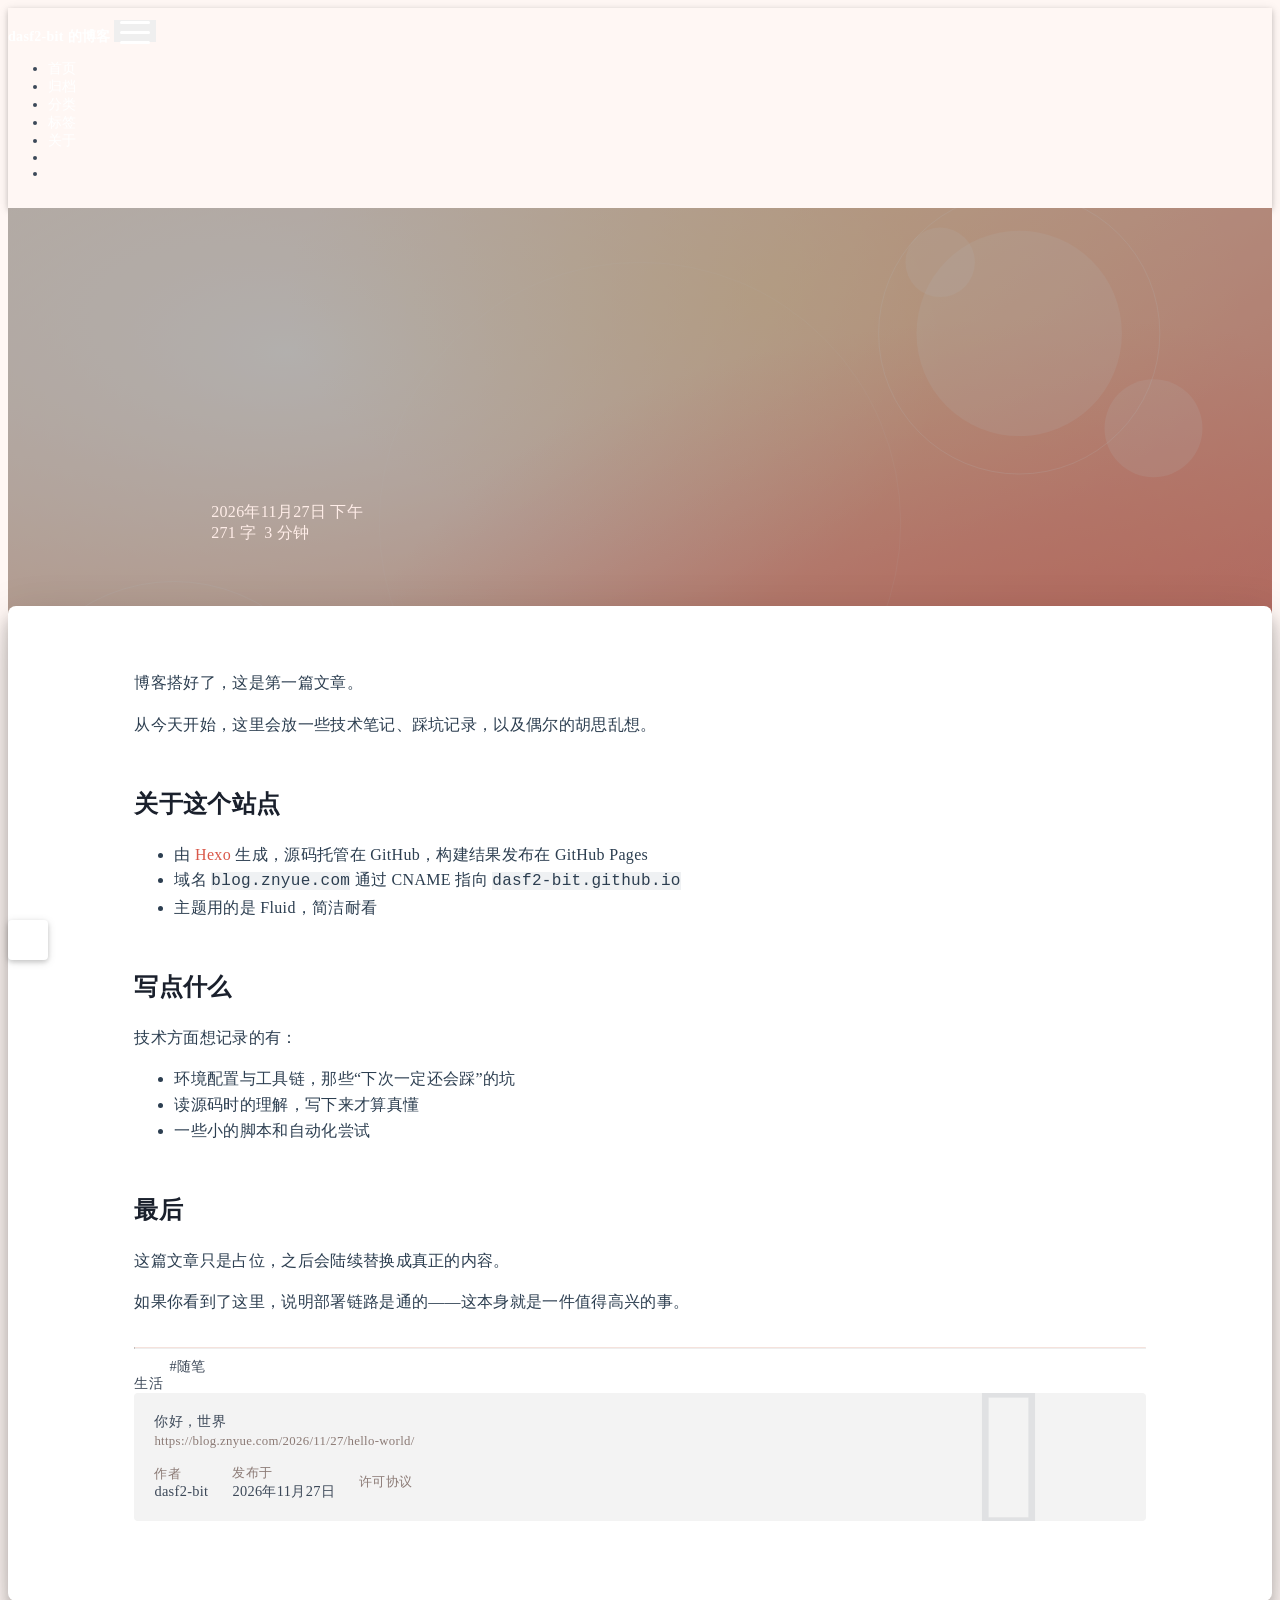
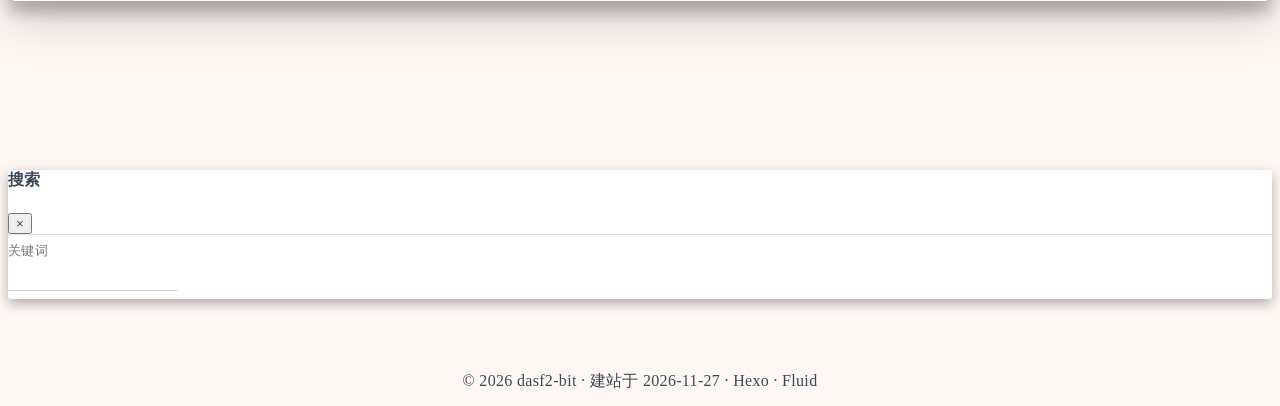
<file: 2026/11/27/hello-world/index.html>
<!DOCTYPE html>
<html lang="zh-CN" data-default-color-scheme=auto>



<head>
  <meta charset="UTF-8">

  <link rel="apple-touch-icon" sizes="76x76" href="/img/fluid.png">
  <link rel="icon" href="/img/fluid.png">
  

  <meta name="viewport" content="width=device-width, initial-scale=1.0, maximum-scale=5.0, shrink-to-fit=no">
  <meta http-equiv="x-ua-compatible" content="ie=edge">
  
  <meta name="theme-color" content="#E4685A">
  <meta name="author" content="dasf2-bit">
  <meta name="keywords" content="">
  
    <meta name="description" content="博客搭好了，这是第一篇文章。 从今天开始，这里会放一些技术笔记、踩坑记录，以及偶尔的胡思乱想。 关于这个站点 由 Hexo 生成，源码托管在 GitHub，构建结果发布在 GitHub Pages 域名 blog.znyue.com 通过 CNAME 指向 dasf2-bit.github.io 主题用的是 Fluid，简洁耐看  写点什么技术方面想记录的有：  环境配置与工具链，那些“下次一定还">
<meta property="og:type" content="article">
<meta property="og:title" content="你好，世界">
<meta property="og:url" content="https://blog.znyue.com/2026/11/27/hello-world/index.html">
<meta property="og:site_name" content="dasf2-bit 的博客">
<meta property="og:description" content="博客搭好了，这是第一篇文章。 从今天开始，这里会放一些技术笔记、踩坑记录，以及偶尔的胡思乱想。 关于这个站点 由 Hexo 生成，源码托管在 GitHub，构建结果发布在 GitHub Pages 域名 blog.znyue.com 通过 CNAME 指向 dasf2-bit.github.io 主题用的是 Fluid，简洁耐看  写点什么技术方面想记录的有：  环境配置与工具链，那些“下次一定还">
<meta property="og:locale" content="zh_CN">
<meta property="article:published_time" content="2026-11-27T04:50:00.000Z">
<meta property="article:modified_time" content="2026-11-27T05:26:00.439Z">
<meta property="article:author" content="dasf2-bit">
<meta property="article:tag" content="随笔">
<meta name="twitter:card" content="summary_large_image">
  
  
  
  <title>你好，世界 - dasf2-bit 的博客</title>

  <link  rel="stylesheet" href="https://lib.baomitu.com/twitter-bootstrap/4.6.1/css/bootstrap.min.css" />



  <link  rel="stylesheet" href="https://lib.baomitu.com/github-markdown-css/4.0.0/github-markdown.min.css" />

  <link  rel="stylesheet" href="https://lib.baomitu.com/hint.css/2.7.0/hint.min.css" />

  <link  rel="stylesheet" href="https://lib.baomitu.com/fancybox/3.5.7/jquery.fancybox.min.css" />



<!-- 主题依赖的图标库，不要自行修改 -->
<!-- Do not modify the link that theme dependent icons -->

<link rel="stylesheet" href="//at.alicdn.com/t/c/font_1749284_5i9bdhy70f8.css">



<link rel="stylesheet" href="//at.alicdn.com/t/c/font_1736178_k526ubmyhba.css">


<link  rel="stylesheet" href="/css/main.css" />


  <link id="highlight-css" rel="stylesheet" href="/css/highlight.css" />
  
    <link id="highlight-css-dark" rel="stylesheet" href="/css/highlight-dark.css" />
  




  <script id="fluid-configs">
    var Fluid = window.Fluid || {};
    Fluid.ctx = Object.assign({}, Fluid.ctx)
    var CONFIG = {"hostname":"blog.znyue.com","root":"/","version":"1.9.9","typing":{"enable":true,"typeSpeed":70,"cursorChar":"_","loop":false,"scope":[]},"anchorjs":{"enable":true,"element":"h1,h2,h3,h4,h5,h6","placement":"left","visible":"hover","icon":""},"progressbar":{"enable":true,"height_px":3,"color":"#29d","options":{"showSpinner":false,"trickleSpeed":100}},"code_language":{"enable":true,"default":"TEXT"},"copy_btn":true,"image_caption":{"enable":true},"image_zoom":{"enable":true,"img_url_replace":["",""]},"toc":{"enable":true,"expand_all":true,"placement":"right","headingSelector":"h1,h2,h3,h4,h5,h6","collapseDepth":0},"lazyload":{"enable":true,"loading_img":"/img/loading.gif","onlypost":false,"offset_factor":2},"web_analytics":{"enable":false,"follow_dnt":true,"baidu":null,"google":{"measurement_id":null},"tencent":{"sid":null,"cid":null},"leancloud":{"app_id":null,"app_key":null,"server_url":null,"path":"window.location.pathname","ignore_local":false},"openkounter":{"server_url":"https://open-kounter.mintimate.cn","path":"window.location.pathname","ignore_local":false},"umami":{"src":null,"website_id":null,"domains":null,"start_time":"2024-01-01T00:00:00.000Z","token":null,"api_server":null}},"search_path":"/local-search.xml","include_content_in_search":true};

    if (CONFIG.web_analytics.follow_dnt) {
      var dntVal = navigator.doNotTrack || window.doNotTrack || navigator.msDoNotTrack;
      Fluid.ctx.dnt = dntVal && (dntVal.startsWith('1') || dntVal.startsWith('yes') || dntVal.startsWith('on'));
    }
  </script>
  <script  src="/js/utils.js" ></script>
  <script  src="/js/color-schema.js" ></script>
  


  
<meta name="generator" content="Hexo 8.1.2"></head>


<body>
  

  <header>
    

<div class="header-inner" style="height: 70vh;">
  <nav id="navbar" class="navbar fixed-top  navbar-expand-lg navbar-dark scrolling-navbar">
  <div class="container">
    <a class="navbar-brand" href="/">
      <strong>dasf2-bit 的博客</strong>
    </a>

    <button id="navbar-toggler-btn" class="navbar-toggler" type="button" data-toggle="collapse"
            data-target="#navbarSupportedContent"
            aria-controls="navbarSupportedContent" aria-expanded="false" aria-label="Toggle navigation">
      <div class="animated-icon"><span></span><span></span><span></span></div>
    </button>

    <!-- Collapsible content (desktop) -->
    <div class="collapse navbar-collapse" id="navbarSupportedContent">
      <ul class="navbar-nav ml-auto text-center">
        
          
          
          
          
            <li class="nav-item">
              <a class="nav-link" href="/" target="_self">
                <i class="iconfont icon-home-fill"></i>
                <span>首页</span>
              </a>
            </li>
          
        
          
          
          
          
            <li class="nav-item">
              <a class="nav-link" href="/archives/" target="_self">
                <i class="iconfont icon-archive-fill"></i>
                <span>归档</span>
              </a>
            </li>
          
        
          
          
          
          
            <li class="nav-item">
              <a class="nav-link" href="/categories/" target="_self">
                <i class="iconfont icon-category-fill"></i>
                <span>分类</span>
              </a>
            </li>
          
        
          
          
          
          
            <li class="nav-item">
              <a class="nav-link" href="/tags/" target="_self">
                <i class="iconfont icon-tags-fill"></i>
                <span>标签</span>
              </a>
            </li>
          
        
          
          
          
          
            <li class="nav-item">
              <a class="nav-link" href="/about/" target="_self">
                <i class="iconfont icon-user-fill"></i>
                <span>关于</span>
              </a>
            </li>
          
        
        
          <li class="nav-item" id="search-btn">
            <a class="nav-link" target="_self" href="javascript:;" data-toggle="modal" data-target="#modalSearch" aria-label="Search">
              <i class="iconfont icon-search"></i>
            </a>
          </li>
          
        
        
          <li class="nav-item" id="color-toggle-btn">
            <a class="nav-link" target="_self" href="javascript:;" aria-label="Color Toggle">
              <i class="iconfont icon-dark" id="color-toggle-icon"></i>
            </a>
          </li>
        
      </ul>
    </div>
  </div>
</nav>

<!-- Mobile grid menu overlay -->
<div id="mobile-grid-menu" class="d-lg-none">
  <div class="mobile-grid-menu-inner">
    <div class="container">
      <div class="row">
        
          
          
          
          
            <div class="col-4 mobile-grid-cell">
              <a href="/" target="_self">
                <div class="mobile-grid-item">
                  <i class="iconfont icon-home-fill"></i>
                  <span>首页</span>
                </div>
              </a>
            </div>
          
        
          
          
          
          
            <div class="col-4 mobile-grid-cell">
              <a href="/archives/" target="_self">
                <div class="mobile-grid-item">
                  <i class="iconfont icon-archive-fill"></i>
                  <span>归档</span>
                </div>
              </a>
            </div>
          
        
          
          
          
          
            <div class="col-4 mobile-grid-cell">
              <a href="/categories/" target="_self">
                <div class="mobile-grid-item">
                  <i class="iconfont icon-category-fill"></i>
                  <span>分类</span>
                </div>
              </a>
            </div>
          
        
          
          
          
          
            <div class="col-4 mobile-grid-cell">
              <a href="/tags/" target="_self">
                <div class="mobile-grid-item">
                  <i class="iconfont icon-tags-fill"></i>
                  <span>标签</span>
                </div>
              </a>
            </div>
          
        
          
          
          
          
            <div class="col-4 mobile-grid-cell">
              <a href="/about/" target="_self">
                <div class="mobile-grid-item">
                  <i class="iconfont icon-user-fill"></i>
                  <span>关于</span>
                </div>
              </a>
            </div>
          
        
        
          <div class="col-4 mobile-grid-cell" id="mobile-search-btn">
            <a href="javascript:;" data-toggle="modal" data-target="#modalSearch" aria-label="Search">
              <div class="mobile-grid-item">
                <i class="iconfont icon-search"></i>
                <span>搜索</span>
              </div>
            </a>
          </div>
        
        
          <div class="col-4 mobile-grid-cell" id="mobile-color-toggle-btn"
               data-label-light="开灯"
               data-label-dark="关灯">
            <a href="javascript:;" aria-label="Color Toggle">
              <div class="mobile-grid-item">
                <i class="iconfont icon-dark" id="mobile-color-toggle-icon"></i>
                <span id="mobile-color-toggle-label">关灯</span>
              </div>
            </a>
          </div>
        
      </div>
    </div>
  </div>
</div>

  

<div id="banner" class="banner" parallax=true
     style="background: url('/img/banner-peach.svg') no-repeat center center; background-size: cover;">
  <div class="full-bg-img">
    <div class="mask flex-center" style="background-color: rgba(0, 0, 0, 0.3)">
      <div class="banner-text text-center fade-in-up">
        <div class="h2">
          
            <span id="subtitle" data-typed-text="你好，世界"></span>
          
        </div>

        
          
  <div class="mt-3">
    
    
      <span class="post-meta">
        <i class="iconfont icon-date-fill" aria-hidden="true"></i>
        <time datetime="2026-11-27 12:50" pubdate>
          2026年11月27日 下午
        </time>
      </span>
    
  </div>

  <div class="mt-1">
    
      <span class="post-meta mr-2">
        <i class="iconfont icon-chart"></i>
        
          271 字
        
      </span>
    

    
      <span class="post-meta mr-2">
        <i class="iconfont icon-clock-fill"></i>
        
        
        
          3 分钟
        
      </span>
    

    
    
  </div>


        
      </div>

      
    </div>
  </div>
</div>



</div>

  </header>

  <main>
    
      

<div class="container-fluid nopadding-x">
  <div class="row nomargin-x">
    <div class="side-col d-none d-lg-block col-lg-2">
      

    </div>

    <div class="col-lg-8 nopadding-x-md">
      <div class="container nopadding-x-md" id="board-ctn">
        <div id="board">
          <article class="post-content mx-auto">
            <h1 id="seo-header">你好，世界</h1>
            
            
              <div class="markdown-body">
                
                <p>博客搭好了，这是第一篇文章。</p>
<p>从今天开始，这里会放一些技术笔记、踩坑记录，以及偶尔的胡思乱想。</p>
<h2 id="关于这个站点"><a href="#关于这个站点" class="headerlink" title="关于这个站点"></a>关于这个站点</h2><ul>
<li>由 <a target="_blank" rel="noopener" href="https://hexo.io/">Hexo</a> 生成，源码托管在 GitHub，构建结果发布在 GitHub Pages</li>
<li>域名 <code>blog.znyue.com</code> 通过 CNAME 指向 <code>dasf2-bit.github.io</code></li>
<li>主题用的是 Fluid，简洁耐看</li>
</ul>
<h2 id="写点什么"><a href="#写点什么" class="headerlink" title="写点什么"></a>写点什么</h2><p>技术方面想记录的有：</p>
<ul>
<li>环境配置与工具链，那些“下次一定还会踩”的坑</li>
<li>读源码时的理解，写下来才算真懂</li>
<li>一些小的脚本和自动化尝试</li>
</ul>
<h2 id="最后"><a href="#最后" class="headerlink" title="最后"></a>最后</h2><p>这篇文章只是占位，之后会陆续替换成真正的内容。</p>
<p>如果你看到了这里，说明部署链路是通的——这本身就是一件值得高兴的事。</p>

                
              </div>
            
            <hr/>
            <div>
              <div class="post-metas my-3">
  
    <div class="post-meta mr-3 d-flex align-items-center">
      <i class="iconfont icon-category"></i>
      

<span class="category-chains">
  
  
    
      <span class="category-chain">
        
  <a href="/categories/%E7%94%9F%E6%B4%BB/" class="category-chain-item">生活</a>
  
  

      </span>
    
  
</span>

    </div>
  
  
    <div class="post-meta">
      <i class="iconfont icon-tags"></i>
      
        <a href="/tags/%E9%9A%8F%E7%AC%94/" class="print-no-link">#随笔</a>
      
    </div>
  
</div>


              
  

  <div class="license-box my-3">
    <div class="license-title">
      <div>你好，世界</div>
      <div>https://blog.znyue.com/2026/11/27/hello-world/</div>
    </div>
    <div class="license-meta">
      
        <div class="license-meta-item">
          <div>作者</div>
          <div>dasf2-bit</div>
        </div>
      
      
        <div class="license-meta-item license-meta-date">
          <div>发布于</div>
          <div>2026年11月27日</div>
        </div>
      
      
      
        <div class="license-meta-item">
          <div>许可协议</div>
          <div>
            
              
              
                <a class="print-no-link" target="_blank" href="https://creativecommons.org/licenses/by/4.0/">
                  <span class="hint--top hint--rounded" aria-label="BY - 署名">
                    <i class="iconfont icon-cc-by"></i>
                  </span>
                </a>
              
            
          </div>
        </div>
      
    </div>
    <div class="license-icon iconfont"></div>
  </div>



              
                <div class="post-prevnext my-3">
                  <article class="post-prev col-6">
                    
                    
                  </article>
                  <article class="post-next col-6">
                    
                    
                  </article>
                </div>
              
            </div>

            
  
  
    <article id="comments" lazyload>
      
    <div id="giscus" class="giscus"></div>
    <script type="text/javascript">
      Fluid.utils.loadComments('#giscus', function() {
        var options = {"repo":"dasf2-bit/dasf2-bit.github.io","repo-id":"R_kgDOV9r6UQ","category":"General","category-id":"DIC_kwDOV9r6Uc4DMExh","theme-light":"light","theme-dark":"dark","mapping":"pathname","reactions-enabled":1,"emit-metadata":0,"input-position":"top","lang":"zh-CN"};
        var attributes = {};
        for (let option in options) {
          if (!option.startsWith('theme-')) {
            var key = option.startsWith('data-') ? option : 'data-' + option;
            attributes[key] = options[option];
          }
        }
        var light = 'light';
        var dark = 'dark';
        window.GiscusThemeLight = light;
        window.GiscusThemeDark = dark;
        attributes['data-theme'] = document.documentElement.getAttribute('data-user-color-scheme') === 'dark' ? dark : light;
        for (let attribute in attributes) {
          var value = attributes[attribute];
          if (value === undefined || value === null || value === '') {
            delete attributes[attribute];
          }
        }
        var s = document.createElement('script');
        s.setAttribute('src', 'https://giscus.app/client.js');
        s.setAttribute('crossorigin', 'anonymous');
        for (let attribute in attributes) {
          s.setAttribute(attribute, attributes[attribute]);
        }
        var ss = document.getElementsByTagName('script');
        var e = ss.length > 0 ? ss[ss.length - 1] : document.head || document.documentElement;
        e.parentNode.insertBefore(s, e.nextSibling);
      });
    </script>
    <noscript>Please enable JavaScript to view the comments</noscript>


    </article>
  


          </article>
        </div>
      </div>
    </div>

    <div class="side-col d-none d-lg-block col-lg-2">
      
  <aside class="sidebar" style="margin-left: -1rem">
    <div id="toc">
  <p class="toc-header">
    <i class="iconfont icon-list"></i>
    <span>目录</span>
  </p>
  <div class="toc-body" id="toc-body"></div>
</div>



  </aside>


    </div>
  </div>
</div>





  



  



  



  



  







    

    
      <a id="scroll-top-button" aria-label="TOP" href="#" role="button">
        <i class="iconfont icon-arrowup" aria-hidden="true"></i>
      </a>
    

    
      <div class="modal fade" id="modalSearch" tabindex="-1" role="dialog" aria-labelledby="ModalLabel"
     aria-hidden="true">
  <div class="modal-dialog modal-dialog-scrollable modal-lg" role="document">
    <div class="modal-content">
      <div class="modal-header text-center">
        <h4 class="modal-title w-100 font-weight-bold">搜索</h4>
        <button type="button" id="local-search-close" class="close" data-dismiss="modal" aria-label="Close">
          <span aria-hidden="true">&times;</span>
        </button>
      </div>
      <div class="modal-body mx-3">
        <div class="md-form mb-5">
          <input type="text" id="local-search-input" class="form-control validate">
          <label data-error="x" data-success="v" for="local-search-input">关键词</label>
        </div>
        <div class="list-group" id="local-search-result"></div>
      </div>
    </div>
  </div>
</div>

    

    
  </main>

  <footer>
    <div class="footer-inner">
  
    <div class="footer-content">
      <span>© 2026 dasf2-bit</span> · 建站于 2026-11-27 · <a href="https://hexo.io" target="_blank" rel="nofollow noopener">Hexo</a> · <a href="https://github.com/fluid-dev/hexo-theme-fluid" target="_blank" rel="nofollow noopener">Fluid</a>
    </div>
  
  
  
</div>

  </footer>

  <!-- Scripts -->
  
  <script  src="https://lib.baomitu.com/nprogress/0.2.0/nprogress.min.js" ></script>
  <link  rel="stylesheet" href="https://lib.baomitu.com/nprogress/0.2.0/nprogress.min.css" />

  <script>
    NProgress.configure({"showSpinner":false,"trickleSpeed":100})
    NProgress.start()
    window.addEventListener('load', function() {
      NProgress.done();
    })
  </script>


<script  src="https://lib.baomitu.com/jquery/3.6.4/jquery.min.js" ></script>
<script  src="https://lib.baomitu.com/twitter-bootstrap/4.6.1/js/bootstrap.min.js" ></script>
<script  src="/js/events.js" ></script>
<script  src="/js/plugins.js" ></script>


  <script  src="https://lib.baomitu.com/typed.js/2.0.12/typed.min.js" ></script>
  <script>
    (function (window, document) {
      var typing = Fluid.plugins.typing;
      var subtitle = document.getElementById('subtitle');
      if (!subtitle || !typing) {
        return;
      }
      var text = subtitle.getAttribute('data-typed-text');
      
        typing(text);
      
    })(window, document);
  </script>




  
    <script  src="/js/img-lazyload.js" ></script>
  




  
<script>
  Fluid.utils.createScript('https://lib.baomitu.com/tocbot/4.20.1/tocbot.min.js', function() {
    var toc = jQuery('#toc');
    if (toc.length === 0 || !window.tocbot) { return; }
    var boardCtn = jQuery('#board-ctn');
    var boardTop = boardCtn.offset().top;

    function isExpandAllEnabled() {
      return CONFIG.toc && CONFIG.toc.expand_all === true;
    }
    function expandAllToc() {
      if (!isExpandAllEnabled()) { return; }
      jQuery('#toc-body .tocbot-is-collapsed').removeClass('tocbot-is-collapsed');
    }
    function updateTocToggle($li, $childList) {
      var $toggle = $li.children('.toc-toggle');
      if ($toggle.length === 0) { return; }
      var collapsed = $childList.hasClass('tocbot-is-collapsed');
      $toggle
        .toggleClass('toc-toggle-collapsed', collapsed)
        .toggleClass('toc-toggle-expanded', !collapsed);
    }
    function bindTocToggle() {
      if (!isExpandAllEnabled()) { return; }
      jQuery('#toc-body .toc-list-item').each(function() {
        var $li = jQuery(this);
        var $childList = $li.children('ol');
        if ($childList.length === 0) {
          if ($li.children('.toc-toggle').length === 0) {
            $li.prepend('<span class="toc-toggle toc-toggle-placeholder" aria-hidden="true">›</span>');
          }
          return;
        }

        if ($li.children('.toc-toggle').length === 0) {
          $li.prepend('<span class="toc-toggle toc-toggle-expanded" aria-hidden="true">›</span>');
        }
        updateTocToggle($li, $childList);
      });
      jQuery('#toc-body').off('click.tocToggle').on('click.tocToggle', '.toc-toggle', function(e) {
        e.preventDefault();
        e.stopPropagation();
        var $li = jQuery(this).parent('.toc-list-item');
        var $childList = $li.children('ol');
        if ($childList.length === 0) { return; }
        $childList.toggleClass('tocbot-is-collapsed');
        updateTocToggle($li, $childList);
      });
      if (!window.__tocToggleObserver) {
        window.__tocToggleObserver = new MutationObserver(function(mutations) {
          mutations.forEach(function(mutation) {
            if (mutation.type !== 'attributes' || mutation.attributeName !== 'class') { return; }
            var $list = jQuery(mutation.target);
            var $li = $list.parent('.toc-list-item');
            if ($li.length === 0) { return; }
            updateTocToggle($li, $list);
          });
        });
        jQuery('#toc-body ol').each(function() {
          window.__tocToggleObserver.observe(this, { attributes: true });
        });
      }
    }
    var tocConfig = Object.assign({
      tocSelector     : '#toc-body',
      contentSelector : '.markdown-body',
      linkClass       : 'tocbot-link',
      activeLinkClass : 'tocbot-active-link',
      listClass       : 'tocbot-list',
      isCollapsedClass: 'tocbot-is-collapsed',
      collapsibleClass: 'tocbot-is-collapsible',
      scrollSmooth    : true,
      includeTitleTags: true,
      headingsOffset  : -boardTop,
    }, CONFIG.toc);
    if (isExpandAllEnabled()) {
      tocConfig.collapseDepth = 6;
    }
    window.tocbot.init(tocConfig);
    if (toc.find('.toc-list-item').length > 0) {
      toc.css('visibility', 'visible');
    }
    expandAllToc();
    bindTocToggle();

    Fluid.events.registerRefreshCallback(function() {
      if ('tocbot' in window) {
        tocbot.refresh();
        var toc = jQuery('#toc');
        if (toc.length === 0 || !tocbot) {
          return;
        }
        if (toc.find('.toc-list-item').length > 0) {
          toc.css('visibility', 'visible');
        }
        expandAllToc();
        bindTocToggle();
      }
    });
  });
</script>


  <script src=https://lib.baomitu.com/clipboard.js/2.0.11/clipboard.min.js></script>

  <script>Fluid.plugins.codeWidget();</script>


  
<script>
  Fluid.utils.createScript('https://lib.baomitu.com/anchor-js/5.0.0/anchor.min.js', function() {
    window.anchors.options = {
      placement: CONFIG.anchorjs.placement,
      visible  : CONFIG.anchorjs.visible
    };
    if (CONFIG.anchorjs.icon) {
      window.anchors.options.icon = CONFIG.anchorjs.icon;
    }
    var el = (CONFIG.anchorjs.element || 'h1,h2,h3,h4,h5,h6').split(',');
    var res = [];
    for (var item of el) {
      res.push('.markdown-body > ' + item.trim());
    }
    if (CONFIG.anchorjs.placement === 'left') {
      window.anchors.options.class = 'anchorjs-link-left';
    }
    window.anchors.add(res.join(', '));

    Fluid.events.registerRefreshCallback(function() {
      if ('anchors' in window) {
        anchors.removeAll();
        var el = (CONFIG.anchorjs.element || 'h1,h2,h3,h4,h5,h6').split(',');
        var res = [];
        for (var item of el) {
          res.push('.markdown-body > ' + item.trim());
        }
        if (CONFIG.anchorjs.placement === 'left') {
          anchors.options.class = 'anchorjs-link-left';
        }
        anchors.add(res.join(', '));
      }
    });
  });
</script>


  
<script>
  Fluid.utils.createScript('https://lib.baomitu.com/fancybox/3.5.7/jquery.fancybox.min.js', function() {
    Fluid.plugins.fancyBox();
  });
</script>


  <script>Fluid.plugins.imageCaption();</script>

  <script  src="/js/local-search.js" ></script>





<!-- 主题的启动项，将它保持在最底部 -->
<!-- the boot of the theme, keep it at the bottom -->
<script  src="/js/boot.js" ></script>


  

  <noscript>
    <div class="noscript-warning">博客在允许 JavaScript 运行的环境下浏览效果更佳</div>
  </noscript>
</body>
</html>
</file>
<file: css/main.css>
.anchorjs-link {
  text-decoration: none !important;
  transition: opacity 0.2s ease-in-out;
}
.markdown-body h1:hover > .anchorjs-link,
h2:hover > .anchorjs-link,
h3:hover > .anchorjs-link,
h4:hover > .anchorjs-link,
h5:hover > .anchorjs-link,
h6:hover > .anchorjs-link {
  opacity: 1;
}
.banner {
  height: 100%;
  position: relative;
  overflow: hidden;
  cursor: default;
}
.banner .mask {
  position: absolute;
  width: 100%;
  height: 100%;
  background-color: rgba(0,0,0,0.3);
}
.banner[parallax="true"] {
  will-change: transform;
  -webkit-transform-style: preserve-3d;
  -webkit-backface-visibility: hidden;
  transition: transform 0.05s ease-out;
}
@media (max-width: 100vh) {
  .header-inner {
    max-height: 100vw;
  }
  #board {
    margin-top: -1rem !important;
  }
}
@media (max-width: 79.99vh) {
  .scroll-down-bar {
    display: none;
  }
}
#board {
  position: relative;
  margin-top: -2rem;
  padding: 3rem 0;
  background-color: var(--board-bg-color);
  transition: background-color 0.2s ease-in-out;
  border-radius: 0.5rem;
  z-index: 3;
  -webkit-box-shadow: 0 12px 15px 0 rgba(0,0,0,0.24), 0 17px 50px 0 rgba(0,0,0,0.19);
  box-shadow: 0 12px 15px 0 rgba(0,0,0,0.24), 0 17px 50px 0 rgba(0,0,0,0.19);
}
.code-widget {
  display: inline-block;
  background-color: transparent;
  font-size: 0.75rem;
  line-height: 1;
  font-weight: bold;
  padding: 0.3rem 0.1rem 0.1rem 0.1rem;
  position: absolute;
  right: 0.45rem;
  top: 0.15rem;
  z-index: 1;
}
.code-widget-light {
  color: #999;
}
.code-widget-dark {
  color: #bababa;
}
.copy-btn {
  cursor: pointer;
  user-select: none;
  -webkit-appearance: none;
  outline: none;
}
.copy-btn > i {
  font-size: 0.75rem !important;
  font-weight: 400;
  margin-right: 0.15rem;
  opacity: 0;
  transition: opacity 0.2s ease-in-out;
}
.markdown-body pre:hover > .copy-btn > i {
  opacity: 0.9;
}
.markdown-body pre:hover > .copy-btn,
.markdown-body pre:not(:hover) > .copy-btn {
  outline: none;
}
.license-box {
  background-color: rgba(27,31,35,0.05);
  transition: background-color 0.2s ease-in-out;
  border-radius: 4px;
  font-size: 0.9rem;
  overflow: hidden;
  padding: 1.25rem;
  position: relative;
  z-index: 1;
}
.license-box .license-icon {
  position: absolute;
  top: 50%;
  left: 100%;
}
.license-box .license-icon::after {
  content: "\e8e4";
  font-size: 12.5rem;
  line-height: 1;
  opacity: 0.1;
  position: relative;
  left: -0.85em;
  bottom: 0.5em;
  z-index: -1;
}
.license-box .license-title {
  margin-bottom: 1rem;
}
.license-box .license-title div:nth-child(1) {
  line-height: 1.2;
  margin-bottom: 0.25rem;
}
.license-box .license-title div:nth-child(2) {
  color: var(--sec-text-color);
  font-size: 0.8rem;
}
.license-box .license-meta {
  align-items: center;
  display: flex;
  flex-wrap: wrap;
  justify-content: flex-start;
}
.license-box .license-meta .license-meta-item {
  align-items: center;
  justify-content: center;
  margin-right: 1.5rem;
}
.license-box .license-meta .license-meta-item div:nth-child(1) {
  color: var(--sec-text-color);
  font-size: 0.8rem;
  font-weight: normal;
}
.license-box .license-meta .license-meta-item i.iconfont {
  font-size: 1rem;
}
@media (max-width: 575px) and (min-width: 425px) {
  .license-box .license-meta .license-meta-item {
    display: flex;
    justify-content: flex-start;
    flex-wrap: wrap;
    font-size: 0.8rem;
    flex: 0 0 50%;
    max-width: 50%;
    margin-right: 0;
  }
  .license-box .license-meta .license-meta-item div:nth-child(1) {
    margin-right: 0.5rem;
  }
  .license-box .license-meta .license-meta-date {
    order: -1;
  }
}
@media (max-width: 424px) {
  .license-box::after {
    top: -65px;
  }
  .license-box .license-meta {
    flex-direction: column;
    align-items: flex-start;
  }
  .license-box .license-meta .license-meta-item {
    display: flex;
    flex-wrap: wrap;
    font-size: 0.8rem;
  }
  .license-box .license-meta .license-meta-item div:nth-child(1) {
    margin-right: 0.5rem;
  }
}
.footer-inner {
  padding: 3rem 0 1rem 0;
  text-align: center;
}
.footer-inner > div:not(:first-child) {
  margin: 0.25rem 0;
  font-size: 0.85rem;
}
.footer-inner .statistics {
  display: flex;
  flex-direction: row;
  justify-content: center;
}
.footer-inner .statistics > span {
  flex: 1;
  margin: 0 0.25rem;
}
.footer-inner .statistics > *:nth-last-child(2):first-child {
  text-align: right;
}
.footer-inner .statistics > *:nth-last-child(2):first-child ~ * {
  text-align: left;
}
.footer-inner .beian {
  display: flex;
  flex-direction: row;
  justify-content: center;
}
.footer-inner .beian > * {
  margin: 0 0.25rem;
}
.footer-inner .beian-police {
  position: relative;
  overflow: hidden;
  display: inline-flex;
  align-items: center;
  justify-content: left;
}
.footer-inner .beian-police img {
  margin-right: 3px;
  width: 1rem;
  height: 1rem;
  margin-bottom: 0.1rem;
}
@media (max-width: 424px) {
  .footer-inner .statistics {
    flex-direction: column;
  }
  .footer-inner .statistics > *:nth-last-child(2):first-child {
    text-align: center;
  }
  .footer-inner .statistics > *:nth-last-child(2):first-child ~ * {
    text-align: center;
  }
  .footer-inner .beian {
    flex-direction: column;
  }
  .footer-inner .beian .beian-police {
    justify-content: center;
  }
  .footer-inner .beian > *:nth-last-child(2):first-child {
    text-align: center;
  }
  .footer-inner .beian > *:nth-last-child(2):first-child ~ * {
    text-align: center;
  }
}
sup > a::before,
.footnote-text::before {
  display: block;
  content: "";
  margin-top: -5rem;
  height: 5rem;
  width: 1px;
  visibility: hidden;
}
sup > a::before,
.footnote-text::before {
  display: inline-block;
}
.footnote-item::before {
  display: block;
  content: "";
  margin-top: -5rem;
  height: 5rem;
  width: 1px;
  visibility: hidden;
}
.footnote-list ol {
  list-style-type: none;
  counter-reset: sectioncounter;
  padding-left: 0.5rem;
  font-size: 0.95rem;
}
.footnote-list ol li:before {
  font-family: "Helvetica Neue", monospace, "Monaco";
  content: "[" counter(sectioncounter) "]";
  counter-increment: sectioncounter;
}
.footnote-list ol li+li {
  margin-top: 0.5rem;
}
.footnote-text {
  padding-left: 0.5em;
}
.navbar {
  background-color: transparent;
  font-size: 0.875rem;
  box-shadow: 0 2px 5px 0 rgba(0,0,0,0.16), 0 2px 10px 0 rgba(0,0,0,0.12);
  -webkit-box-shadow: 0 2px 5px 0 rgba(0,0,0,0.16), 0 2px 10px 0 rgba(0,0,0,0.12);
}
.navbar .navbar-brand {
  color: var(--navbar-text-color);
}
.navbar .navbar-toggler .animated-icon span {
  background-color: var(--navbar-text-color);
}
.navbar .nav-item .nav-link {
  display: block;
  color: var(--navbar-text-color);
  transition: color 0.2s ease-in-out, background-color 0.2s ease-in-out;
}
.navbar .nav-item .nav-link:hover {
  color: var(--link-hover-color);
}
.navbar .nav-item .nav-link:focus {
  color: var(--navbar-text-color);
}
.navbar .nav-item .nav-link i {
  font-size: 0.875rem;
  line-height: inherit;
}
.navbar .nav-item .nav-link i:only-child {
  margin: 0 0.2rem;
}
.navbar .navbar-toggler {
  border-width: 0;
  outline: 0;
}
.navbar.scrolling-navbar {
  will-change: background, padding;
  -webkit-transition: background 0.5s ease-in-out, padding 0.5s ease-in-out;
  transition: background 0.5s ease-in-out, padding 0.5s ease-in-out;
}
@media (min-width: 600px) {
  .navbar.scrolling-navbar {
    padding-top: 12px;
    padding-bottom: 12px;
  }
  .navbar.scrolling-navbar .navbar-nav > li {
    -webkit-transition-duration: 1s;
    transition-duration: 1s;
  }
}
.navbar.scrolling-navbar.top-nav-collapse {
  padding-top: 5px;
  padding-bottom: 5px;
}
.navbar .dropdown-menu {
  font-size: 0.875rem;
  color: var(--navbar-text-color);
  background-color: rgba(0,0,0,0.3);
  border: none;
  min-width: 8rem;
  -webkit-transition: background 0.5s ease-in-out, padding 0.5s ease-in-out;
  transition: background 0.5s ease-in-out, padding 0.5s ease-in-out;
}
@media (max-width: 991.98px) {
  .navbar .dropdown-menu {
    text-align: center;
  }
}
.navbar .dropdown-item {
  color: var(--navbar-text-color);
}
.navbar .dropdown-item:hover,
.navbar .dropdown-item:focus {
  color: var(--link-hover-color);
  background-color: rgba(0,0,0,0.1);
}
@media (min-width: 992px) {
  .navbar .dropdown:hover > .dropdown-menu {
    display: block;
  }
  .navbar .dropdown > .dropdown-toggle:active {
    pointer-events: none;
  }
  .navbar .dropdown-menu {
    top: 95%;
  }
}
.navbar .animated-icon {
  width: 30px;
  height: 20px;
  position: relative;
  margin: 0;
  -webkit-transform: rotate(0deg);
  -moz-transform: rotate(0deg);
  -o-transform: rotate(0deg);
  transform: rotate(0deg);
  -webkit-transition: 0.5s ease-in-out;
  -moz-transition: 0.5s ease-in-out;
  -o-transition: 0.5s ease-in-out;
  transition: 0.5s ease-in-out;
  cursor: pointer;
}
.navbar .animated-icon span {
  display: block;
  position: absolute;
  height: 3px;
  width: 100%;
  border-radius: 9px;
  opacity: 1;
  left: 0;
  -webkit-transform: rotate(0deg);
  -moz-transform: rotate(0deg);
  -o-transform: rotate(0deg);
  transform: rotate(0deg);
  -webkit-transition: 0.25s ease-in-out;
  -moz-transition: 0.25s ease-in-out;
  -o-transition: 0.25s ease-in-out;
  transition: 0.25s ease-in-out;
  background: #fff;
}
.navbar .animated-icon span:nth-child(1) {
  top: 0;
}
.navbar .animated-icon span:nth-child(2) {
  top: 10px;
}
.navbar .animated-icon span:nth-child(3) {
  top: 20px;
}
.navbar .animated-icon.open span:nth-child(1) {
  top: 11px;
  -webkit-transform: rotate(135deg);
  -moz-transform: rotate(135deg);
  -o-transform: rotate(135deg);
  transform: rotate(135deg);
}
.navbar .animated-icon.open span:nth-child(2) {
  opacity: 0;
  left: -60px;
}
.navbar .animated-icon.open span:nth-child(3) {
  top: 11px;
  -webkit-transform: rotate(-135deg);
  -moz-transform: rotate(-135deg);
  -o-transform: rotate(-135deg);
  transform: rotate(-135deg);
}
.navbar .dropdown-collapse,
.top-nav-collapse,
.navbar-col-show {
  background-color: var(--navbar-bg-color);
}
@media (max-width: 767px) {
  .navbar {
    font-size: 1rem;
    line-height: 2.5rem;
  }
}
.banner-text {
  color: var(--subtitle-color);
  max-width: calc(960px - 6rem);
  width: 80%;
  overflow-wrap: break-word;
}
.banner-text .typed-cursor {
  margin: 0 0.2rem;
}
@media (max-width: 767px) {
  #subtitle,
  .typed-cursor {
    font-size: 1.5rem;
  }
}
@media (max-width: 575px) {
  .banner-text {
    font-size: 0.9rem;
  }
  #subtitle,
  .typed-cursor {
    font-size: 1.35rem;
  }
}
#mobile-grid-menu {
  display: block;
  position: fixed;
  top: 0;
  left: 0;
  right: 0;
  bottom: 0;
  z-index: 1029;
  overflow-y: auto;
  -webkit-overflow-scrolling: touch;
  pointer-events: none;
  opacity: 0;
  transform: translateY(-12px);
  transition: opacity 0.18s ease, transform 0.18s ease;
  will-change: opacity, transform;
  background-color: var(--navbar-bg-color);
}
#mobile-grid-menu.show {
  pointer-events: auto;
  opacity: 1;
  transform: translateY(0);
}
#mobile-grid-menu.show .mobile-grid-cell,
#mobile-grid-menu.show .mobile-grid-group-header {
  animation: mobile-grid-cell-in 0.18s ease both;
}
#mobile-grid-menu .mobile-grid-menu-inner {
  padding-top: 70px;
  padding-bottom: 2rem;
}
#mobile-grid-menu .mobile-grid-group-header {
  color: var(--navbar-text-color);
  font-size: 0.8rem;
  opacity: 0.6;
  text-transform: uppercase;
  letter-spacing: 0.05em;
  padding: 1rem 15px 0.4rem;
  border-top: 1px solid rgba(255,255,255,0.1);
  margin-top: 0.5rem;
}
#mobile-grid-menu .mobile-grid-group-header:first-child {
  border-top: none;
  margin-top: 0;
}
#mobile-grid-menu .mobile-grid-group-header i {
  margin-right: 0.3rem;
  font-size: 0.8rem;
}
#mobile-grid-menu .mobile-grid-cell {
  padding: 0.5rem;
}
#mobile-grid-menu .mobile-grid-item {
  display: flex;
  flex-direction: column;
  align-items: center;
  justify-content: center;
  padding: 1rem 0.5rem;
  border-radius: 12px;
  background-color: rgba(255,255,255,0.08);
  transition: background-color 0.2s ease-in-out, transform 0.15s ease-in-out;
  cursor: pointer;
  min-height: 80px;
}
#mobile-grid-menu .mobile-grid-item:hover,
#mobile-grid-menu .mobile-grid-item:active {
  background-color: rgba(255,255,255,0.18);
  transform: scale(0.96);
}
#mobile-grid-menu .mobile-grid-item i {
  font-size: 1.6rem;
  color: var(--navbar-text-color);
  margin-bottom: 0.4rem;
  line-height: 1;
}
#mobile-grid-menu .mobile-grid-item span {
  font-size: 0.78rem;
  color: var(--navbar-text-color);
  text-align: center;
  line-height: 1.2;
  word-break: break-word;
}
#mobile-grid-menu a {
  text-decoration: none;
  color: var(--navbar-text-color);
}
#mobile-grid-menu a:hover {
  color: var(--navbar-text-color);
}
@media (max-width: 991.98px) {
  #navbarSupportedContent {
    display: none !important;
  }
}
.modal-dialog .modal-content {
  background-color: var(--board-bg-color);
  border: 0;
  border-radius: 0.125rem;
  -webkit-box-shadow: 0 5px 11px 0 rgba(0,0,0,0.18), 0 4px 15px 0 rgba(0,0,0,0.15);
  box-shadow: 0 5px 11px 0 rgba(0,0,0,0.18), 0 4px 15px 0 rgba(0,0,0,0.15);
}
.modal-dialog .modal-content .modal-header {
  border-bottom-color: var(--line-color);
  transition: border-bottom-color 0.2s ease-in-out;
}
.close {
  color: var(--text-color);
}
.close:hover {
  color: var(--link-hover-color);
}
.close:focus {
  outline: 0;
}
.modal-dialog .modal-content .modal-header {
  border-top-left-radius: 0.125rem;
  border-top-right-radius: 0.125rem;
  border-bottom: 1px solid #dee2e6;
}
.md-form {
  position: relative;
  margin-top: 1.5rem;
  margin-bottom: 1.5rem;
}
.md-form input[type] {
  -webkit-box-sizing: content-box;
  box-sizing: content-box;
  background-color: transparent;
  border: none;
  border-bottom: 1px solid #ced4da;
  border-radius: 0;
  outline: none;
  -webkit-box-shadow: none;
  box-shadow: none;
  transition: border-color 0.15s ease-in-out, box-shadow 0.15s ease-in-out, -webkit-box-shadow 0.15s ease-in-out;
}
.md-form input[type]:focus:not([readonly]) {
  border-bottom: 1px solid #4285f4;
  -webkit-box-shadow: 0 1px 0 0 #4285f4;
  box-shadow: 0 1px 0 0 #4285f4;
}
.md-form input[type]:focus:not([readonly]) + label {
  color: #4285f4;
}
.md-form input[type].valid,
.md-form input[type]:focus.valid {
  border-bottom: 1px solid #00c851;
  -webkit-box-shadow: 0 1px 0 0 #00c851;
  box-shadow: 0 1px 0 0 #00c851;
}
.md-form input[type].valid + label,
.md-form input[type]:focus.valid + label {
  color: #00c851;
}
.md-form input[type].invalid,
.md-form input[type]:focus.invalid {
  border-bottom: 1px solid #f44336;
  -webkit-box-shadow: 0 1px 0 0 #f44336;
  box-shadow: 0 1px 0 0 #f44336;
}
.md-form input[type].invalid + label,
.md-form input[type]:focus.invalid + label {
  color: #f44336;
}
.md-form input[type].validate {
  margin-bottom: 2.5rem;
}
.md-form input[type].form-control {
  height: auto;
  padding: 0.6rem 0 0.4rem 0;
  margin: 0 0 0.5rem 0;
  color: var(--text-color);
  background-color: transparent;
  border-radius: 0;
}
.md-form label {
  font-size: 0.8rem;
  position: absolute;
  top: -1rem;
  left: 0;
  color: #757575;
  cursor: text;
  transition: color 0.2s ease-out;
}
.modal-open[style] {
  padding-right: 0 !important;
  overflow: auto;
}
.modal-open[style] #navbar[style] {
  padding-right: 1rem !important;
}
#nprogress .bar {
  height: 3px !important;
  background-color: #29d !important;
}
#nprogress .peg {
  box-shadow: 0 0 14px #29d, 0 0 8px #29d !important;
}
@media (max-width: 575px) {
  #nprogress .bar {
    display: none;
  }
}
.noscript-warning {
  background-color: #f55;
  color: #fff;
  font-family: sans-serif;
  font-size: 1rem;
  font-weight: bold;
  position: fixed;
  left: 0;
  bottom: 0;
  text-align: center;
  width: 100%;
  z-index: 99;
}
.pagination {
  margin-top: 3rem;
  justify-content: center;
}
.pagination .space {
  align-self: flex-end;
}
.pagination .page-number,
.pagination .current,
.pagination .extend {
  outline: 0;
  border: 0;
  background-color: transparent;
  font-size: 0.9rem;
  padding: 0.5rem 0.75rem;
  line-height: 1.25;
  border-radius: 0.125rem;
}
.pagination .page-number {
  margin: 0 0.05rem;
}
.pagination .page-number:hover,
.pagination .current {
  transition: background-color 0.2s ease-in-out;
  background-color: var(--link-hover-bg-color);
}
.qr-trigger {
  cursor: pointer;
  position: relative;
}
.qr-trigger:hover .qr-img {
  display: block;
  transition: all 0.3s;
}
.qr-img {
  max-width: 12rem;
  position: absolute;
  right: -5.25rem;
  z-index: 99;
  display: none;
  border-radius: 0.2rem;
  background-color: transparent;
  box-shadow: 0 0 20px -5px rgba(158,158,158,0.2);
}
.scroll-down-bar {
  position: absolute;
  width: 100%;
  height: 6rem;
  text-align: center;
  cursor: pointer;
  bottom: 0;
}
.scroll-down-bar i.iconfont {
  font-size: 2rem;
  font-weight: bold;
  display: inline-block;
  position: relative;
  padding-top: 2rem;
  color: var(--subtitle-color);
  transform: translateZ(0);
  animation: scroll-down 1.5s infinite;
}
#scroll-top-button {
  position: fixed;
  z-index: 99;
  background: var(--board-bg-color);
  transition: background-color 0.2s ease-in-out, bottom 0.3s ease;
  border-radius: 4px;
  min-width: 40px;
  min-height: 40px;
  bottom: -60px;
  outline: none;
  display: flex;
  display: -webkit-flex;
  align-items: center;
  box-shadow: 0 2px 5px 0 rgba(0,0,0,0.16), 0 2px 10px 0 rgba(0,0,0,0.12);
}
#scroll-top-button i {
  font-size: 32px;
  margin: auto;
  color: var(--sec-text-color);
}
#scroll-top-button:hover i,
#scroll-top-button:active i {
  animation-name: scroll-top;
  animation-duration: 1s;
  animation-delay: 0.1s;
  animation-timing-function: ease-in-out;
  animation-iteration-count: infinite;
  animation-fill-mode: forwards;
  animation-direction: alternate;
}
#local-search-result .search-list-title {
  border-left: 3px solid #0d47a1;
}
#local-search-result .search-list-content {
  padding: 0 1.25rem;
}
#local-search-result .search-word {
  color: #ff4500;
}
#toc {
  visibility: hidden;
}
.toc-header {
  margin-bottom: 0.5rem;
  font-weight: bold;
  line-height: 1.2;
}
.toc-header,
.toc-header > i {
  font-size: 1.25rem;
}
.toc-body {
  max-height: 75vh;
  overflow-y: auto;
  overflow: -moz-scrollbars-none;
  -ms-overflow-style: none;
}
.toc-body ol {
  list-style: none;
  padding-inline-start: 1rem;
}
.toc-body::-webkit-scrollbar {
  display: none;
}
.tocbot-list {
  position: relative;
}
.tocbot-list ol {
  list-style: none;
  padding-left: 1rem;
}
.tocbot-list a {
  font-size: 0.95rem;
}
.tocbot-list ol a {
  font-size: 0.85rem;
}
.tocbot-link {
  color: var(--text-color);
}
.toc-toggle {
  display: inline-block;
  width: 0.7rem;
  text-align: center;
  margin-right: 0.15rem;
  cursor: pointer;
  user-select: none;
  color: var(--text-color);
  font-size: 0.9rem;
  line-height: 1;
  transition: transform 0.2s ease-in-out;
}
.toc-toggle.toc-toggle-collapsed {
  transform: rotate(0deg);
}
.toc-toggle.toc-toggle-expanded {
  transform: rotate(90deg);
}
.toc-toggle.toc-toggle-placeholder {
  visibility: hidden;
  pointer-events: none;
  cursor: default;
  transform: none;
}
.tocbot-active-link {
  font-weight: bold;
  color: var(--link-hover-color);
}
.tocbot-is-collapsed {
  max-height: 0;
}
.tocbot-is-collapsible {
  overflow: hidden;
  transition: all 0.3s ease-in-out;
}
.toc-list-item {
  padding: 0.1rem 0;
  display: -webkit-box;
  -webkit-box-orient: vertical;
  -webkit-line-clamp: 2;
  overflow: hidden;
  text-overflow: ellipsis;
}
.toc-list-item.is-active-li::before {
  height: 1rem;
  margin: 0.25rem 0;
  visibility: visible;
}
.toc-list-item::before {
  width: 0.15rem;
  height: 0.2rem;
  position: absolute;
  left: 0.25rem;
  content: "";
  border-radius: 2px;
  margin: 0.65rem 0;
  background: var(--link-hover-color);
  visibility: hidden;
  transition: height 0.1s ease-in-out, margin 0.1s ease-in-out, visibility 0.1s ease-in-out;
}
.sidebar {
  position: -webkit-sticky;
  position: sticky;
  top: 2rem;
  padding: 3rem 0;
}
html {
  font-size: 16px;
  letter-spacing: 0.02em;
}
html,
body {
  height: 100%;
  font-family: var(--font-family-sans-serif);
  overflow-wrap: break-word;
}
body {
  transition: color 0.2s ease-in-out, background-color 0.2s ease-in-out;
  background-color: var(--body-bg-color);
  color: var(--text-color);
  -webkit-font-smoothing: antialiased;
  -moz-osx-font-smoothing: grayscale;
}
body a {
  color: var(--text-color);
  text-decoration: none;
  cursor: pointer;
  transition: color 0.2s ease-in-out, background-color 0.2s ease-in-out;
}
body a:hover {
  color: var(--link-hover-color);
  text-decoration: none;
  transition: color 0.2s ease-in-out, background-color 0.2s ease-in-out;
}
code {
  color: inherit;
}
table {
  font-size: inherit;
  color: var(--post-text-color);
}
img[lazyload] {
  object-fit: cover;
}
*[align="left"] {
  text-align: left;
}
*[align="center"] {
  text-align: center;
}
*[align="right"] {
  text-align: right;
}
::-webkit-scrollbar {
  width: 6px;
  height: 6px;
}
::-webkit-scrollbar-thumb {
  background-color: var(--scrollbar-color);
  border-radius: 6px;
}
::-webkit-scrollbar-thumb:hover {
  background-color: var(--scrollbar-hover-color);
}
::-webkit-scrollbar-corner {
  background-color: transparent;
}
label {
  margin-bottom: 0;
}
i.iconfont {
  font-size: 1em;
  line-height: 1;
}
body.mobile-menu-open {
  overflow: hidden;
}
:root {
  --color-mode: "light";
  --body-bg-color: #FFF7F4;
  --board-bg-color: #FFFFFF;
  --text-color: #3C4858;
  --sec-text-color: #8B7A75;
  --post-text-color: #2C3E50;
  --post-heading-color: #1A202C;
  --post-link-color: #D9584A;
  --link-hover-color: #F08573;
  --link-hover-bg-color: #FFF1EC;
  --line-color: #F5E2DC;
  --navbar-bg-color: #E4685A;
  --navbar-text-color: #FFFFFF;
  --subtitle-color: #FFEDE8;
  --scrollbar-color: #E5C8C1;
  --scrollbar-hover-color: #D6B3AB;
  --button-bg-color: transparent;
  --button-hover-bg-color: #FDEEE9;
  --highlight-bg-color: #f6f8fa;
  --inlinecode-bg-color: rgba(175,184,193,0.2);
  --fold-title-color: #3C4858;
  --fold-border-color: #F5E2DC;
}
@media (prefers-color-scheme: dark) {
  :root {
    --color-mode: "dark";
  }
  :root:not([data-user-color-scheme]) {
    --body-bg-color: #1C1513;
    --board-bg-color: #2A2020;
    --text-color: #C9C2C0;
    --sec-text-color: #A79F9C;
    --post-text-color: #C9C2C0;
    --post-heading-color: #C9C2C0;
    --post-link-color: #FF9A87;
    --link-hover-color: #FFB3A3;
    --link-hover-bg-color: #3D2A26;
    --line-color: #4A3632;
    --navbar-bg-color: #2E1D1A;
    --navbar-text-color: #F3E4E0;
    --subtitle-color: #D8C4BF;
    --scrollbar-color: #6B5651;
    --scrollbar-hover-color: #8A726C;
    --button-bg-color: transparent;
    --button-hover-bg-color: #4A332E;
    --highlight-bg-color: #303030;
    --inlinecode-bg-color: rgba(99,110,123,0.4);
    --fold-title-color: #C9C2C0;
    --fold-border-color: #4A3632;
  }
  :root:not([data-user-color-scheme]) img {
    -webkit-filter: brightness(0.9);
    filter: brightness(0.9);
    transition: filter 0.2s ease-in-out;
  }
  :root:not([data-user-color-scheme]) .license-box {
    background-color: rgba(62,75,94,0.35);
    transition: background-color 0.2s ease-in-out;
  }
  :root:not([data-user-color-scheme]) .gt-comment-admin .gt-comment-content {
    background-color: transparent;
    transition: background-color 0.2s ease-in-out;
  }
}
@media not print {
  [data-user-color-scheme="dark"] {
    --body-bg-color: #1C1513;
    --board-bg-color: #2A2020;
    --text-color: #C9C2C0;
    --sec-text-color: #A79F9C;
    --post-text-color: #C9C2C0;
    --post-heading-color: #C9C2C0;
    --post-link-color: #FF9A87;
    --link-hover-color: #FFB3A3;
    --link-hover-bg-color: #3D2A26;
    --line-color: #4A3632;
    --navbar-bg-color: #2E1D1A;
    --navbar-text-color: #F3E4E0;
    --subtitle-color: #D8C4BF;
    --scrollbar-color: #6B5651;
    --scrollbar-hover-color: #8A726C;
    --button-bg-color: transparent;
    --button-hover-bg-color: #4A332E;
    --highlight-bg-color: #303030;
    --inlinecode-bg-color: rgba(99,110,123,0.4);
    --fold-title-color: #C9C2C0;
    --fold-border-color: #4A3632;
  }
  [data-user-color-scheme="dark"] img {
    -webkit-filter: brightness(0.9);
    filter: brightness(0.9);
    transition: filter 0.2s ease-in-out;
  }
  [data-user-color-scheme="dark"] .license-box {
    background-color: rgba(62,75,94,0.35);
    transition: background-color 0.2s ease-in-out;
  }
  [data-user-color-scheme="dark"] .gt-comment-admin .gt-comment-content {
    background-color: transparent;
    transition: background-color 0.2s ease-in-out;
  }
}
@media print {
  :root {
    --color-mode: "light";
  }
}
.fade-in-up {
  -webkit-animation-name: fade-in-up;
  animation-name: fade-in-up;
}
.hidden-mobile {
  display: block;
}
.visible-mobile {
  display: none;
}
@media (max-width: 575px) {
  .hidden-mobile {
    display: none;
  }
  .visible-mobile {
    display: block;
  }
}
.nomargin-x {
  margin-left: 0 !important;
  margin-right: 0 !important;
}
.nopadding-x {
  padding-left: 0 !important;
  padding-right: 0 !important;
}
@media (max-width: 767px) {
  .nopadding-x-md {
    padding-left: 0 !important;
    padding-right: 0 !important;
  }
}
.flex-center {
  display: -webkit-box;
  display: -ms-flexbox;
  display: flex;
  -webkit-box-align: center;
  -ms-flex-align: center;
  align-items: center;
  -webkit-box-pack: center;
  -ms-flex-pack: center;
  justify-content: center;
  height: 100%;
}
.hover-with-bg {
  display: inline-block;
  line-height: 1;
}
.hover-with-bg:hover {
  background-color: var(--link-hover-bg-color);
  transition-duration: 0.2s;
  transition-timing-function: ease-in-out;
  border-radius: 0.2rem;
}
@-moz-keyframes fade-in-up {
  from {
    opacity: 0;
    -webkit-transform: translate3d(0, 100%, 0);
    transform: translate3d(0, 100%, 0);
  }
  to {
    opacity: 1;
    -webkit-transform: translate3d(0, 0, 0);
    transform: translate3d(0, 0, 0);
  }
}
@-webkit-keyframes fade-in-up {
  from {
    opacity: 0;
    -webkit-transform: translate3d(0, 100%, 0);
    transform: translate3d(0, 100%, 0);
  }
  to {
    opacity: 1;
    -webkit-transform: translate3d(0, 0, 0);
    transform: translate3d(0, 0, 0);
  }
}
@-o-keyframes fade-in-up {
  from {
    opacity: 0;
    -webkit-transform: translate3d(0, 100%, 0);
    transform: translate3d(0, 100%, 0);
  }
  to {
    opacity: 1;
    -webkit-transform: translate3d(0, 0, 0);
    transform: translate3d(0, 0, 0);
  }
}
@keyframes fade-in-up {
  from {
    opacity: 0;
    -webkit-transform: translate3d(0, 100%, 0);
    transform: translate3d(0, 100%, 0);
  }
  to {
    opacity: 1;
    -webkit-transform: translate3d(0, 0, 0);
    transform: translate3d(0, 0, 0);
  }
}
@-moz-keyframes scroll-down {
  0% {
    opacity: 0.8;
    top: 0;
  }
  50% {
    opacity: 0.4;
    top: -1em;
  }
  100% {
    opacity: 0.8;
    top: 0;
  }
}
@-webkit-keyframes scroll-down {
  0% {
    opacity: 0.8;
    top: 0;
  }
  50% {
    opacity: 0.4;
    top: -1em;
  }
  100% {
    opacity: 0.8;
    top: 0;
  }
}
@-o-keyframes scroll-down {
  0% {
    opacity: 0.8;
    top: 0;
  }
  50% {
    opacity: 0.4;
    top: -1em;
  }
  100% {
    opacity: 0.8;
    top: 0;
  }
}
@keyframes scroll-down {
  0% {
    opacity: 0.8;
    top: 0;
  }
  50% {
    opacity: 0.4;
    top: -1em;
  }
  100% {
    opacity: 0.8;
    top: 0;
  }
}
@-moz-keyframes scroll-top {
  0% {
    -webkit-transform: translateY(0);
    transform: translateY(0);
  }
  50% {
    -webkit-transform: translateY(-0.35rem);
    transform: translateY(-0.35rem);
  }
  100% {
    -webkit-transform: translateY(0);
    transform: translateY(0);
  }
}
@-webkit-keyframes scroll-top {
  0% {
    -webkit-transform: translateY(0);
    transform: translateY(0);
  }
  50% {
    -webkit-transform: translateY(-0.35rem);
    transform: translateY(-0.35rem);
  }
  100% {
    -webkit-transform: translateY(0);
    transform: translateY(0);
  }
}
@-o-keyframes scroll-top {
  0% {
    -webkit-transform: translateY(0);
    transform: translateY(0);
  }
  50% {
    -webkit-transform: translateY(-0.35rem);
    transform: translateY(-0.35rem);
  }
  100% {
    -webkit-transform: translateY(0);
    transform: translateY(0);
  }
}
@keyframes scroll-top {
  0% {
    -webkit-transform: translateY(0);
    transform: translateY(0);
  }
  50% {
    -webkit-transform: translateY(-0.35rem);
    transform: translateY(-0.35rem);
  }
  100% {
    -webkit-transform: translateY(0);
    transform: translateY(0);
  }
}
@-moz-keyframes mobile-grid-cell-in {
  from {
    opacity: 0;
    transform: scale(0.82) translateY(10px);
  }
  to {
    opacity: 1;
    transform: scale(1) translateY(0);
  }
}
@-webkit-keyframes mobile-grid-cell-in {
  from {
    opacity: 0;
    transform: scale(0.82) translateY(10px);
  }
  to {
    opacity: 1;
    transform: scale(1) translateY(0);
  }
}
@-o-keyframes mobile-grid-cell-in {
  from {
    opacity: 0;
    transform: scale(0.82) translateY(10px);
  }
  to {
    opacity: 1;
    transform: scale(1) translateY(0);
  }
}
@keyframes mobile-grid-cell-in {
  from {
    opacity: 0;
    transform: scale(0.82) translateY(10px);
  }
  to {
    opacity: 1;
    transform: scale(1) translateY(0);
  }
}
@media print {
  header,
  footer,
  .side-col,
  #scroll-top-button,
  .post-prevnext,
  #comments {
    display: none !important;
  }
  .markdown-body a:not([href^='#']):not([href^='javascript:']):not(.print-no-link)::after {
    content: ' (' attr(href) ')';
    font-size: 0.8rem;
    color: var(--post-text-color);
    opacity: 0.8;
  }
  .markdown-body > h1,
  .markdown-body h2 {
    border-bottom-color: transparent !important;
  }
  .markdown-body > h1,
  .markdown-body h2,
  .markdown-body h3,
  .markdown-body h4,
  .markdown-body h5,
  .markdown-body h6 {
    margin-top: 1.25em !important;
    margin-bottom: 0.25em !important;
  }
  .markdown-body [data-anchorjs-icon]::after {
    display: none;
  }
  .markdown-body figure.highlight table,
  .markdown-body figure.highlight tbody,
  .markdown-body figure.highlight tr,
  .markdown-body figure.highlight td.code,
  .markdown-body figure.highlight td.code pre {
    width: 100% !important;
    display: block !important;
  }
  .markdown-body figure.highlight pre > code {
    white-space: pre-wrap;
  }
  .markdown-body figure.highlight .gutter,
  .markdown-body figure.highlight .code-widget {
    display: none !important;
  }
  .post-metas a {
    text-decoration: none;
  }
}
@media not print {
  #seo-header {
    display: none;
  }
}
.index-card {
  margin-bottom: 2.5rem;
}
.index-img img {
  display: block;
  width: 100%;
  height: 10rem;
  object-fit: cover;
  box-shadow: 0 5px 11px 0 rgba(0,0,0,0.18), 0 4px 15px 0 rgba(0,0,0,0.15);
  border-radius: 0.25rem;
  background-color: transparent;
}
.index-info {
  display: flex;
  flex-direction: column;
  justify-content: space-between;
  padding-top: 0.5rem;
  padding-bottom: 0.5rem;
}
.index-header {
  color: var(--text-color);
  font-size: 1.5rem;
  font-weight: bold;
  line-height: 1.4;
  white-space: nowrap;
  overflow: hidden;
  text-overflow: ellipsis;
  margin-bottom: 0.25rem;
}
.index-header .index-pin {
  color: var(--text-color);
  font-size: 1.5rem;
  margin-right: 0.15rem;
}
.index-btm {
  color: var(--sec-text-color);
}
.index-btm a {
  color: var(--sec-text-color);
}
.index-excerpt {
  color: var(--sec-text-color);
  margin: 0.5rem 0;
  height: calc(1.4rem * 3);
  overflow: hidden;
  display: flex;
}
.index-excerpt > div {
  width: 100%;
  line-height: 1.4rem;
  word-break: break-word;
  display: -webkit-box;
  -webkit-box-orient: vertical;
  -webkit-line-clamp: 3;
}
.index-excerpt__noimg {
  height: auto;
  max-height: calc(1.4rem * 3);
}
@media (max-width: 767px) {
  .index-info {
    padding-top: 1.25rem;
  }
  .index-header {
    font-size: 1.25rem;
    white-space: normal;
    overflow: hidden;
    word-break: break-word;
    display: -webkit-box;
    -webkit-box-orient: vertical;
    -webkit-line-clamp: 2;
  }
  .index-header .index-pin {
    font-size: 1.25rem;
  }
  .index-excerpt {
    height: auto;
    max-height: calc(1.4rem * 3);
    margin: 0.25rem 0;
  }
}
#valine.v[data-class=v] .status-bar,
#valine.v[data-class=v] .veditor,
#valine.v[data-class=v] .vinput,
#valine.v[data-class=v] .vbtn,
#valine.v[data-class=v] p,
#valine.v[data-class=v] pre code {
  color: var(--text-color);
}
#valine.v[data-class=v] .vinput::placeholder {
  color: var(--sec-text-color);
}
#valine.v[data-class=v] .vicon {
  fill: var(--text-color);
}
.gt-container .gt-comment-content:hover {
  -webkit-box-shadow: none;
  box-shadow: none;
}
.gt-container .gt-comment-body {
  color: var(--text-color) !important;
  transition: color 0.2s ease-in-out;
}
#remark-km423lmfdslkm34-back {
  z-index: 1030;
}
#remark-km423lmfdslkm34-node {
  z-index: 1031;
}
.markdown-body .highlight pre,
.markdown-body pre {
  padding: 1.45rem 1rem;
}
.markdown-body pre code.hljs {
  padding: 0;
}
.markdown-body pre[class*="language-"] {
  padding-top: 1.45rem;
  padding-bottom: 1.45rem;
  padding-right: 1rem;
  line-height: 1.5;
  margin-bottom: 1rem;
}
.markdown-body .code-wrapper {
  position: relative;
  border-radius: 4px;
  margin-bottom: 1rem;
}
.markdown-body .hljs,
.markdown-body .highlight pre,
.markdown-body .code-wrapper pre,
.markdown-body figure.highlight td.gutter {
  transition: color 0.2s ease-in-out, background-color 0.2s ease-in-out;
  background-color: var(--highlight-bg-color);
}
pre[class*=language-].line-numbers {
  position: initial;
}
figure {
  margin: 1rem 0;
}
figure.highlight {
  position: relative;
}
figure.highlight table {
  border: 0;
  margin: 0;
  width: auto;
  border-radius: 4px;
}
figure.highlight td {
  border: 0;
  padding: 0;
}
figure.highlight tr {
  border: 0;
}
figure.highlight td.code {
  width: 100%;
}
figure.highlight td.gutter {
  display: table-cell;
  position: -webkit-sticky;
  position: sticky;
  left: 0;
  z-index: 1;
}
figure.highlight td.gutter pre {
  text-align: right;
  padding: 0 0.75rem;
  border-radius: initial;
  border-right: 1px solid #999;
}
figure.highlight td.gutter pre span.line {
  color: #999;
}
figure.highlight td.code > pre {
  border-top-left-radius: 0;
  border-bottom-left-radius: 0;
}
.markdown-body {
  font-size: 1rem;
  line-height: 1.6;
  font-family: var(--font-family-sans-serif);
  margin-bottom: 2rem;
  color: var(--post-text-color);
}
.markdown-body > h1,
.markdown-body h2 {
  border-bottom-color: var(--line-color);
}
.markdown-body > h1,
.markdown-body h2,
.markdown-body h3,
.markdown-body h4,
.markdown-body h5,
.markdown-body h6 {
  color: var(--post-heading-color);
  transition: color 0.2s ease-in-out, border-bottom-color 0.2s ease-in-out;
  font-weight: bold;
  margin-bottom: 0.75em;
  margin-top: 2em;
}
.markdown-body > h1::before,
.markdown-body h2::before,
.markdown-body h3::before,
.markdown-body h4::before,
.markdown-body h5::before,
.markdown-body h6::before {
  display: block;
  content: "";
  margin-top: -5rem;
  height: 5rem;
  width: 1px;
  visibility: hidden;
}
.markdown-body > h1:focus,
.markdown-body h2:focus,
.markdown-body h3:focus,
.markdown-body h4:focus,
.markdown-body h5:focus,
.markdown-body h6:focus {
  outline: none;
}
.markdown-body a {
  color: var(--post-link-color);
}
.markdown-body strong {
  font-weight: bold;
}
.markdown-body code {
  tab-size: 4;
  background-color: var(--inlinecode-bg-color);
  transition: background-color 0.2s ease-in-out;
}
.markdown-body table tr {
  background-color: var(--board-bg-color);
  transition: background-color 0.2s ease-in-out;
}
.markdown-body table tr:nth-child(2n) {
  background-color: var(--board-bg-color);
  transition: background-color 0.2s ease-in-out;
}
.markdown-body table th,
.markdown-body table td {
  border-color: var(--line-color);
  transition: border-color 0.2s ease-in-out;
}
.markdown-body pre {
  font-size: 85% !important;
}
.markdown-body pre .mermaid {
  text-align: center;
}
.markdown-body pre .mermaid > svg {
  min-width: 100%;
}
.markdown-body p > img,
.markdown-body p > a > img,
.markdown-body figure > img,
.markdown-body figure > a > img {
  max-width: 90%;
  margin: 1.5rem auto;
  display: block;
  box-shadow: 0 5px 11px 0 rgba(0,0,0,0.18), 0 4px 15px 0 rgba(0,0,0,0.15);
  border-radius: 4px;
  background-color: transparent;
}
.markdown-body blockquote {
  color: var(--sec-text-color);
}
.markdown-body details {
  cursor: pointer;
}
.markdown-body details summary {
  outline: none;
}
hr,
.markdown-body hr {
  background-color: initial;
  border-top: 1px solid var(--line-color);
  transition: border-top-color 0.2s ease-in-out;
}
.markdown-body hr {
  height: 0;
  margin: 2rem 0;
}
.markdown-body figcaption.image-caption {
  font-size: 0.8rem;
  color: var(--post-text-color);
  opacity: 0.65;
  line-height: 1;
  margin: -0.75rem auto 2rem;
  text-align: center;
}
.markdown-body figcaption:not(.image-caption) {
  display: none;
}
.post-content,
post-custom {
  box-sizing: border-box;
  padding-left: 10%;
  padding-right: 10%;
}
@media (max-width: 767px) {
  .post-content,
  post-custom {
    padding-left: 2rem;
    padding-right: 2rem;
  }
  .page-content,
  .post-content {
    overflow: hidden;
  }
}
@media (max-width: 424px) {
  .post-content,
  post-custom {
    padding-left: 1rem;
    padding-right: 1rem;
  }
  .page-content,
  .post-content {
    overflow: hidden;
  }
  .anchorjs-link-left {
    opacity: 0 !important;
  }
}
.page-content strong,
.post-content strong {
  font-weight: bold;
}
.page-content > *:nth-child(2),
.post-content > *:nth-child(2) {
  margin-top: 0;
}
.page-content img,
.post-content img {
  object-fit: cover;
  max-width: 100%;
}
.post-metas {
  display: flex;
  flex-wrap: wrap;
  font-size: 0.9rem;
}
.post-meta > *:not(.hover-with-bg) {
  margin-right: 0.2rem;
}
.post-prevnext {
  display: flex;
  flex-wrap: wrap;
  justify-content: space-between;
  font-size: 0.9rem;
  margin-left: -0.35rem;
  margin-right: -0.35rem;
}
.post-prevnext .post-prev,
.post-prevnext .post-next {
  display: flex;
  padding-left: 0;
  padding-right: 0;
}
.post-prevnext .post-prev i,
.post-prevnext .post-next i {
  font-size: 1.5rem;
}
.post-prevnext .post-prev a,
.post-prevnext .post-next a {
  display: flex;
  align-items: center;
}
.post-prevnext .post-prev .hidden-mobile,
.post-prevnext .post-next .hidden-mobile {
  display: -webkit-box;
  -webkit-box-orient: vertical;
  -webkit-line-clamp: 2;
  text-overflow: ellipsis;
  overflow: hidden;
}
@media (max-width: 575px) {
  .post-prevnext .post-prev .hidden-mobile,
  .post-prevnext .post-next .hidden-mobile {
    display: none;
  }
}
.post-prevnext .post-prev:hover i,
.post-prevnext .post-prev:active i,
.post-prevnext .post-next:hover i,
.post-prevnext .post-next:active i {
  -webkit-animation-duration: 1s;
  animation-duration: 1s;
  -webkit-animation-delay: 0.1s;
  animation-delay: 0.1s;
  -webkit-animation-timing-function: ease-in-out;
  animation-timing-function: ease-in-out;
  -webkit-animation-iteration-count: infinite;
  animation-iteration-count: infinite;
  -webkit-animation-fill-mode: forwards;
  animation-fill-mode: forwards;
  -webkit-animation-direction: alternate;
  animation-direction: alternate;
}
.post-prevnext .post-prev:hover i,
.post-prevnext .post-prev:active i {
  -webkit-animation-name: post-prev-anim;
  animation-name: post-prev-anim;
}
.post-prevnext .post-next:hover i,
.post-prevnext .post-next:active i {
  -webkit-animation-name: post-next-anim;
  animation-name: post-next-anim;
}
.post-prevnext .post-next {
  justify-content: flex-end;
}
.post-prevnext .fa-chevron-left {
  margin-right: 0.5rem;
}
.post-prevnext .fa-chevron-right {
  margin-left: 0.5rem;
}
#seo-header {
  color: var(--post-heading-color);
  font-weight: bold;
  margin-top: 0.5em;
  margin-bottom: 0.75em;
  border-bottom-color: var(--line-color);
  border-bottom-style: solid;
  border-bottom-width: 2px;
  line-height: 1.5;
}
.custom,
#comments {
  margin-top: 2rem;
}
#comments noscript {
  display: block;
  text-align: center;
  padding: 2rem 0;
}
.visitors {
  font-size: 0.8em;
  padding: 0.45rem;
  float: right;
}
a.fancybox:hover {
  text-decoration: none;
}
mjx-container,
.mjx-container {
  overflow-x: auto;
  overflow-y: hidden !important;
  padding: 0.5em 0;
}
mjx-container:focus,
.mjx-container:focus,
mjx-container svg:focus,
.mjx-container svg:focus {
  outline: none;
}
.mjx-char {
  line-height: 1;
}
.katex-block {
  overflow-x: auto;
}
.katex,
.mjx-mrow {
  white-space: pre-wrap !important;
}
.footnote-ref [class*=hint--][aria-label]:after {
  max-width: 12rem;
  white-space: nowrap;
  overflow: hidden;
  text-overflow: ellipsis;
}
@-moz-keyframes post-prev-anim {
  0% {
    -webkit-transform: translateX(0);
    transform: translateX(0);
  }
  50% {
    -webkit-transform: translateX(-0.35rem);
    transform: translateX(-0.35rem);
  }
  100% {
    -webkit-transform: translateX(0);
    transform: translateX(0);
  }
}
@-webkit-keyframes post-prev-anim {
  0% {
    -webkit-transform: translateX(0);
    transform: translateX(0);
  }
  50% {
    -webkit-transform: translateX(-0.35rem);
    transform: translateX(-0.35rem);
  }
  100% {
    -webkit-transform: translateX(0);
    transform: translateX(0);
  }
}
@-o-keyframes post-prev-anim {
  0% {
    -webkit-transform: translateX(0);
    transform: translateX(0);
  }
  50% {
    -webkit-transform: translateX(-0.35rem);
    transform: translateX(-0.35rem);
  }
  100% {
    -webkit-transform: translateX(0);
    transform: translateX(0);
  }
}
@keyframes post-prev-anim {
  0% {
    -webkit-transform: translateX(0);
    transform: translateX(0);
  }
  50% {
    -webkit-transform: translateX(-0.35rem);
    transform: translateX(-0.35rem);
  }
  100% {
    -webkit-transform: translateX(0);
    transform: translateX(0);
  }
}
@-moz-keyframes post-next-anim {
  0% {
    -webkit-transform: translateX(0);
    transform: translateX(0);
  }
  50% {
    -webkit-transform: translateX(0.35rem);
    transform: translateX(0.35rem);
  }
  100% {
    -webkit-transform: translateX(0);
    transform: translateX(0);
  }
}
@-webkit-keyframes post-next-anim {
  0% {
    -webkit-transform: translateX(0);
    transform: translateX(0);
  }
  50% {
    -webkit-transform: translateX(0.35rem);
    transform: translateX(0.35rem);
  }
  100% {
    -webkit-transform: translateX(0);
    transform: translateX(0);
  }
}
@-o-keyframes post-next-anim {
  0% {
    -webkit-transform: translateX(0);
    transform: translateX(0);
  }
  50% {
    -webkit-transform: translateX(0.35rem);
    transform: translateX(0.35rem);
  }
  100% {
    -webkit-transform: translateX(0);
    transform: translateX(0);
  }
}
@keyframes post-next-anim {
  0% {
    -webkit-transform: translateX(0);
    transform: translateX(0);
  }
  50% {
    -webkit-transform: translateX(0.35rem);
    transform: translateX(0.35rem);
  }
  100% {
    -webkit-transform: translateX(0);
    transform: translateX(0);
  }
}
.fold {
  margin: 1rem 0;
  border: 0.5px solid var(--fold-border-color);
  position: relative;
  clear: both;
  border-radius: 0.125rem;
}
.fold .fold-title {
  color: var(--fold-title-color);
  padding: 0.5rem 0.75rem;
  font-size: 0.9rem;
  font-weight: bold;
  border-radius: 0.125rem;
}
.fold .fold-title:not(.collapsed) > .fold-arrow {
  transform: rotate(90deg);
  transform-origin: center center;
}
.fold .fold-title .fold-arrow {
  display: inline-block;
  margin-right: 0.35rem;
  transition: transform 0.3s ease-out;
}
.fold .fold-content {
  padding: 1rem 1rem;
}
.fold .fold-content > *:last-child {
  margin-bottom: 0;
}
.fold-default,
.fold-secondary {
  background-color: rgba(187,187,187,0.25);
}
.fold-primary {
  background-color: rgba(183,160,224,0.25);
}
.fold-info {
  background-color: rgba(160,197,228,0.25);
}
.fold-success {
  background-color: rgba(174,220,174,0.25);
}
.fold-warning {
  background-color: rgba(248,214,166,0.25);
}
.fold-danger {
  background-color: rgba(236,169,167,0.25);
}
.fold-light {
  background-color: rgba(254,254,254,0.25);
}
.note {
  padding: 0.75rem;
  border-left: 0.35rem solid;
  border-radius: 0.25rem;
  margin: 1.5rem 0;
  color: var(--text-color);
  transition: color 0.2s ease-in-out;
  font-size: 0.9rem;
}
.note a {
  color: var(--text-color);
  transition: color 0.2s ease-in-out;
}
.note *:last-child {
  margin-bottom: 0;
}
.note-default,
.note-secondary {
  background-color: rgba(187,187,187,0.25);
  border-color: #777;
}
.note-primary {
  background-color: rgba(183,160,224,0.25);
  border-color: #6f42c1;
}
.note-success {
  background-color: rgba(174,220,174,0.25);
  border-color: #5cb85c;
}
.note-danger {
  background-color: rgba(236,169,167,0.25);
  border-color: #d9534f;
}
.note-warning {
  background-color: rgba(248,214,166,0.25);
  border-color: #f0ad4e;
}
.note-info {
  background-color: rgba(160,197,228,0.25);
  border-color: #428bca;
}
.note-light {
  background-color: rgba(254,254,254,0.25);
  border-color: #0f0f0f;
}
.label {
  display: inline;
  border-radius: 3px;
  font-size: 85%;
  margin: 0;
  padding: 0.2em 0.4em;
  color: var(--text-color);
  transition: color 0.2s ease-in-out;
}
.label-default,
.label-secondary {
  background-color: rgba(187,187,187,0.25);
}
.label-primary {
  background-color: rgba(183,160,224,0.25);
}
.label-info {
  background-color: rgba(160,197,228,0.25);
}
.label-success {
  background-color: rgba(174,220,174,0.25);
}
.label-warning {
  background-color: rgba(248,214,166,0.25);
}
.label-danger {
  background-color: rgba(236,169,167,0.25);
}
.markdown-body .btn {
  border: 1px solid var(--line-color);
  background-color: var(--button-bg-color);
  color: var(--text-color);
  transition: color 0.2s ease-in-out, background 0.2s ease-in-out, border-color 0.2s ease-in-out;
  border-radius: 0.25rem;
  display: inline-block;
  font-size: 0.875em;
  line-height: 2;
  padding: 0 0.75rem;
  margin-bottom: 1rem;
}
.markdown-body .btn:hover {
  background-color: var(--button-hover-bg-color);
  text-decoration: none;
}
.group-image-container {
  margin: 1.5rem auto;
}
.group-image-container img {
  margin: 0 auto;
  border-radius: 3px;
  background-color: transparent;
  box-shadow: 0 3px 9px 0 rgba(0,0,0,0.15), 0 3px 9px 0 rgba(0,0,0,0.15);
}
.group-image-row {
  margin-bottom: 0.5rem;
  display: flex;
  justify-content: center;
}
.group-image-wrap {
  flex: 1;
  display: flex;
  justify-content: center;
}
.group-image-wrap:not(:last-child) {
  margin-right: 0.25rem;
}
input[type=checkbox] {
  margin: 0 0.2em 0.2em 0;
  vertical-align: middle;
}
.list-group a ~ p.h5 {
  margin-top: 1rem;
}
.list-group-item {
  display: flex;
  background-color: transparent;
  border: 0;
}
.list-group-item time {
  flex: 0 0 5rem;
}
.list-group-item .list-group-item-title {
  white-space: nowrap;
  overflow: hidden;
  text-overflow: ellipsis;
}
@media (max-width: 575px) {
  .list-group-item {
    font-size: 0.95rem;
    padding: 0.5rem 0.75rem;
  }
  .list-group-item time {
    flex: 0 0 4rem;
  }
}
.list-group-item-action {
  color: var(--text-color);
}
.list-group-item-action:focus,
.list-group-item-action:hover {
  color: var(--link-hover-color);
  background-color: var(--link-hover-bg-color);
}
.about-avatar {
  position: relative;
  margin: -8rem auto 1rem;
  width: 10rem;
  height: 10rem;
  z-index: 3;
}
.about-avatar img {
  width: 100%;
  height: 100%;
  border-radius: 50%;
  background-color: transparent;
  object-fit: cover;
  box-shadow: 0 2px 5px 0 rgba(0,0,0,0.16), 0 2px 10px 0 rgba(0,0,0,0.12);
}
.about-info > div {
  margin-bottom: 0.5rem;
}
.about-name {
  font-size: 1.75rem;
  font-weight: bold;
}
.about-intro {
  font-size: 1rem;
}
.about-icons > a:not(:last-child) {
  margin-right: 0.5rem;
}
.about-icons > a > i {
  font-size: 1.5rem;
}
.category-bar .category-list {
  max-height: 85vh;
  overflow-y: auto;
  overflow-x: hidden;
}
.category-bar .category-list::-webkit-scrollbar {
  display: none;
}
.category-bar .category-list > .category-sub > a {
  font-weight: bold;
  font-size: 1.2rem;
}
.category-bar .category-list .category-item-action i {
  margin: 0;
}
.category-bar .category-list .category-subitem.list-group-item {
  padding-left: 0.5rem;
  padding-right: 0;
}
.category-bar .category-list .category-collapse .category-post-list {
  margin-top: 0.25rem;
  margin-bottom: 0.5rem;
}
.category-bar .category-list .category-collapse .category-post {
  font-size: 0.9rem;
  line-height: 1.75;
}
.category-bar .category-list .category-item-action:hover {
  background-color: initial;
}
.category-bar .list-group-item {
  padding: 0;
}
.category-bar .list-group-item.active {
  color: var(--link-hover-color);
  background-color: initial;
  font-weight: bold;
  font-family: "iconfont";
  font-style: normal;
  -webkit-font-smoothing: antialiased;
}
.category-bar .list-group-item.active::before {
  content: "\e61f";
  font-weight: initial;
  margin-right: 0.25rem;
}
.category-bar .list-group-count {
  margin-left: 0.2rem;
  margin-right: 0.2rem;
  font-size: 0.9em;
}
.category-bar .list-group-item-action:focus,
.category-bar .list-group-item-action:hover {
  background-color: initial;
}
.category-chains {
  display: flex;
  flex-wrap: wrap;
}
.category-chains > *:not(:last-child) {
  margin-right: 1em;
}
.category:not(:last-child) {
  margin-bottom: 1rem;
}
.category .category-item,
.category .category-subitem {
  font-weight: bold;
  display: flex;
  align-items: center;
}
.category .category-item {
  font-size: 1.25rem;
}
.category .category-subitem {
  font-size: 1.1rem;
}
.category .category-collapse {
  padding-left: 1.25rem;
  width: 100%;
}
.category .category-count {
  font-size: 0.9rem;
  font-weight: initial;
  min-width: 1.3em;
  line-height: 1.3em;
  display: flex;
  align-items: center;
}
.category .category-count i {
  padding-right: 0.25rem;
}
.category .category-count span {
  width: 2rem;
}
.category .category-post {
  white-space: nowrap;
  overflow: hidden;
  text-overflow: ellipsis;
}
.category .category-item-action:not(.collapsed) > i {
  transform: rotate(90deg);
  transform-origin: center center;
}
.category .category-item-action i {
  transition: transform 0.3s ease-out;
  display: inline-block;
  margin-left: 0.25rem;
}
.category .category-item-action .category:hover {
  z-index: 1;
  color: var(--link-hover-color);
  text-decoration: none;
  background-color: var(--link-hover-bg-color);
}
.category .row {
  margin-left: 0;
  margin-right: 0;
}
.tagcloud {
  padding: 1rem 5%;
}
.tagcloud a {
  display: inline-block;
  padding: 0.5rem;
}
.tagcloud a:hover {
  color: var(--link-hover-color) !important;
}
.links .card {
  box-shadow: none;
  min-width: 33%;
  background-color: transparent;
  border: 0;
}
.links .card-body {
  margin: 1rem 0;
  padding: 1rem;
  border-radius: 0.3rem;
  display: block;
  width: 100%;
  height: 100%;
}
.links .card-body:hover .link-avatar {
  transform: scale(1.1);
}
.links .card-content {
  display: flex;
  flex-wrap: nowrap;
  width: 100%;
  height: 3.5rem;
}
.link-avatar {
  flex: none;
  width: 3rem;
  height: 3rem;
  margin-right: 0.75rem;
  object-fit: cover;
  transition-duration: 0.2s;
  transition-timing-function: ease-in-out;
}
.link-avatar img {
  width: 100%;
  height: 100%;
  border-radius: 50%;
  background-color: transparent;
  object-fit: cover;
}
.link-text {
  flex: 1;
  display: grid;
  flex-direction: column;
  line-height: 1.5;
}
.link-title {
  overflow: hidden;
  text-overflow: ellipsis;
  white-space: nowrap;
  color: var(--text-color);
  font-weight: bold;
}
.link-intro {
  max-height: 2rem;
  font-size: 0.85rem;
  line-height: 1.2;
  color: var(--sec-text-color);
  display: -webkit-box;
  -webkit-box-orient: vertical;
  -webkit-line-clamp: 2;
  text-overflow: ellipsis;
  overflow: hidden;
}
@media (max-width: 767px) {
  .links {
    display: flex;
    flex-direction: column;
    justify-content: center;
    align-items: center;
  }
  .links .card {
    padding-left: 2rem;
    padding-right: 2rem;
  }
}
@media (min-width: 768px) {
  .link-text:only-child {
    margin-left: 1rem;
  }
}
</file>
<file: css/highlight.css>
pre code.hljs {
  display: block;
  overflow-x: auto;
  padding: 1em
}
code.hljs {
  padding: 3px 5px
}
/*!
  Theme: GitHub
  Description: Light theme as seen on github.com
  Author: github.com
  Maintainer: @Hirse
  Updated: 2021-05-15

  Outdated base version: https://github.com/primer/github-syntax-light
  Current colors taken from GitHub's CSS
*/
.hljs {
  color: #24292e;
  background: #ffffff
}
.hljs-doctag,
.hljs-keyword,
.hljs-meta .hljs-keyword,
.hljs-template-tag,
.hljs-template-variable,
.hljs-type,
.hljs-variable.language_ {
  /* prettylights-syntax-keyword */
  color: #d73a49
}
.hljs-title,
.hljs-title.class_,
.hljs-title.class_.inherited__,
.hljs-title.function_ {
  /* prettylights-syntax-entity */
  color: #6f42c1
}
.hljs-attr,
.hljs-attribute,
.hljs-literal,
.hljs-meta,
.hljs-number,
.hljs-operator,
.hljs-variable,
.hljs-selector-attr,
.hljs-selector-class,
.hljs-selector-id {
  /* prettylights-syntax-constant */
  color: #005cc5
}
.hljs-regexp,
.hljs-string,
.hljs-meta .hljs-string {
  /* prettylights-syntax-string */
  color: #032f62
}
.hljs-built_in,
.hljs-symbol {
  /* prettylights-syntax-variable */
  color: #e36209
}
.hljs-comment,
.hljs-code,
.hljs-formula {
  /* prettylights-syntax-comment */
  color: #6a737d
}
.hljs-name,
.hljs-quote,
.hljs-selector-tag,
.hljs-selector-pseudo {
  /* prettylights-syntax-entity-tag */
  color: #22863a
}
.hljs-subst {
  /* prettylights-syntax-storage-modifier-import */
  color: #24292e
}
.hljs-section {
  /* prettylights-syntax-markup-heading */
  color: #005cc5;
  font-weight: bold
}
.hljs-bullet {
  /* prettylights-syntax-markup-list */
  color: #735c0f
}
.hljs-emphasis {
  /* prettylights-syntax-markup-italic */
  color: #24292e;
  font-style: italic
}
.hljs-strong {
  /* prettylights-syntax-markup-bold */
  color: #24292e;
  font-weight: bold
}
.hljs-addition {
  /* prettylights-syntax-markup-inserted */
  color: #22863a;
  background-color: #f0fff4
}
.hljs-deletion {
  /* prettylights-syntax-markup-deleted */
  color: #b31d28;
  background-color: #ffeef0
}
.hljs-char.escape_,
.hljs-link,
.hljs-params,
.hljs-property,
.hljs-punctuation,
.hljs-tag {
  /* purposely ignored */
  
}
</file>
<file: css/highlight-dark.css>
pre code.hljs {
  display: block;
  overflow-x: auto;
  padding: 1em
}
code.hljs {
  padding: 3px 5px
}
/*

Dark style from softwaremaniacs.org (c) Ivan Sagalaev <Maniac@SoftwareManiacs.Org>

*/
.hljs {
  color: #ddd;
  background: #303030
}
.hljs-keyword,
.hljs-selector-tag,
.hljs-literal,
.hljs-section,
.hljs-link {
  color: white
}
.hljs-subst {
  /* default */
  
}
.hljs-string,
.hljs-title,
.hljs-name,
.hljs-type,
.hljs-attribute,
.hljs-symbol,
.hljs-bullet,
.hljs-built_in,
.hljs-addition,
.hljs-variable,
.hljs-template-tag,
.hljs-template-variable {
  color: #d88
}
.hljs-comment,
.hljs-quote,
.hljs-deletion,
.hljs-meta {
  color: #979797
}
.hljs-keyword,
.hljs-selector-tag,
.hljs-literal,
.hljs-title,
.hljs-section,
.hljs-doctag,
.hljs-type,
.hljs-name,
.hljs-strong {
  font-weight: bold
}
.hljs-emphasis {
  font-style: italic
}
</file>
